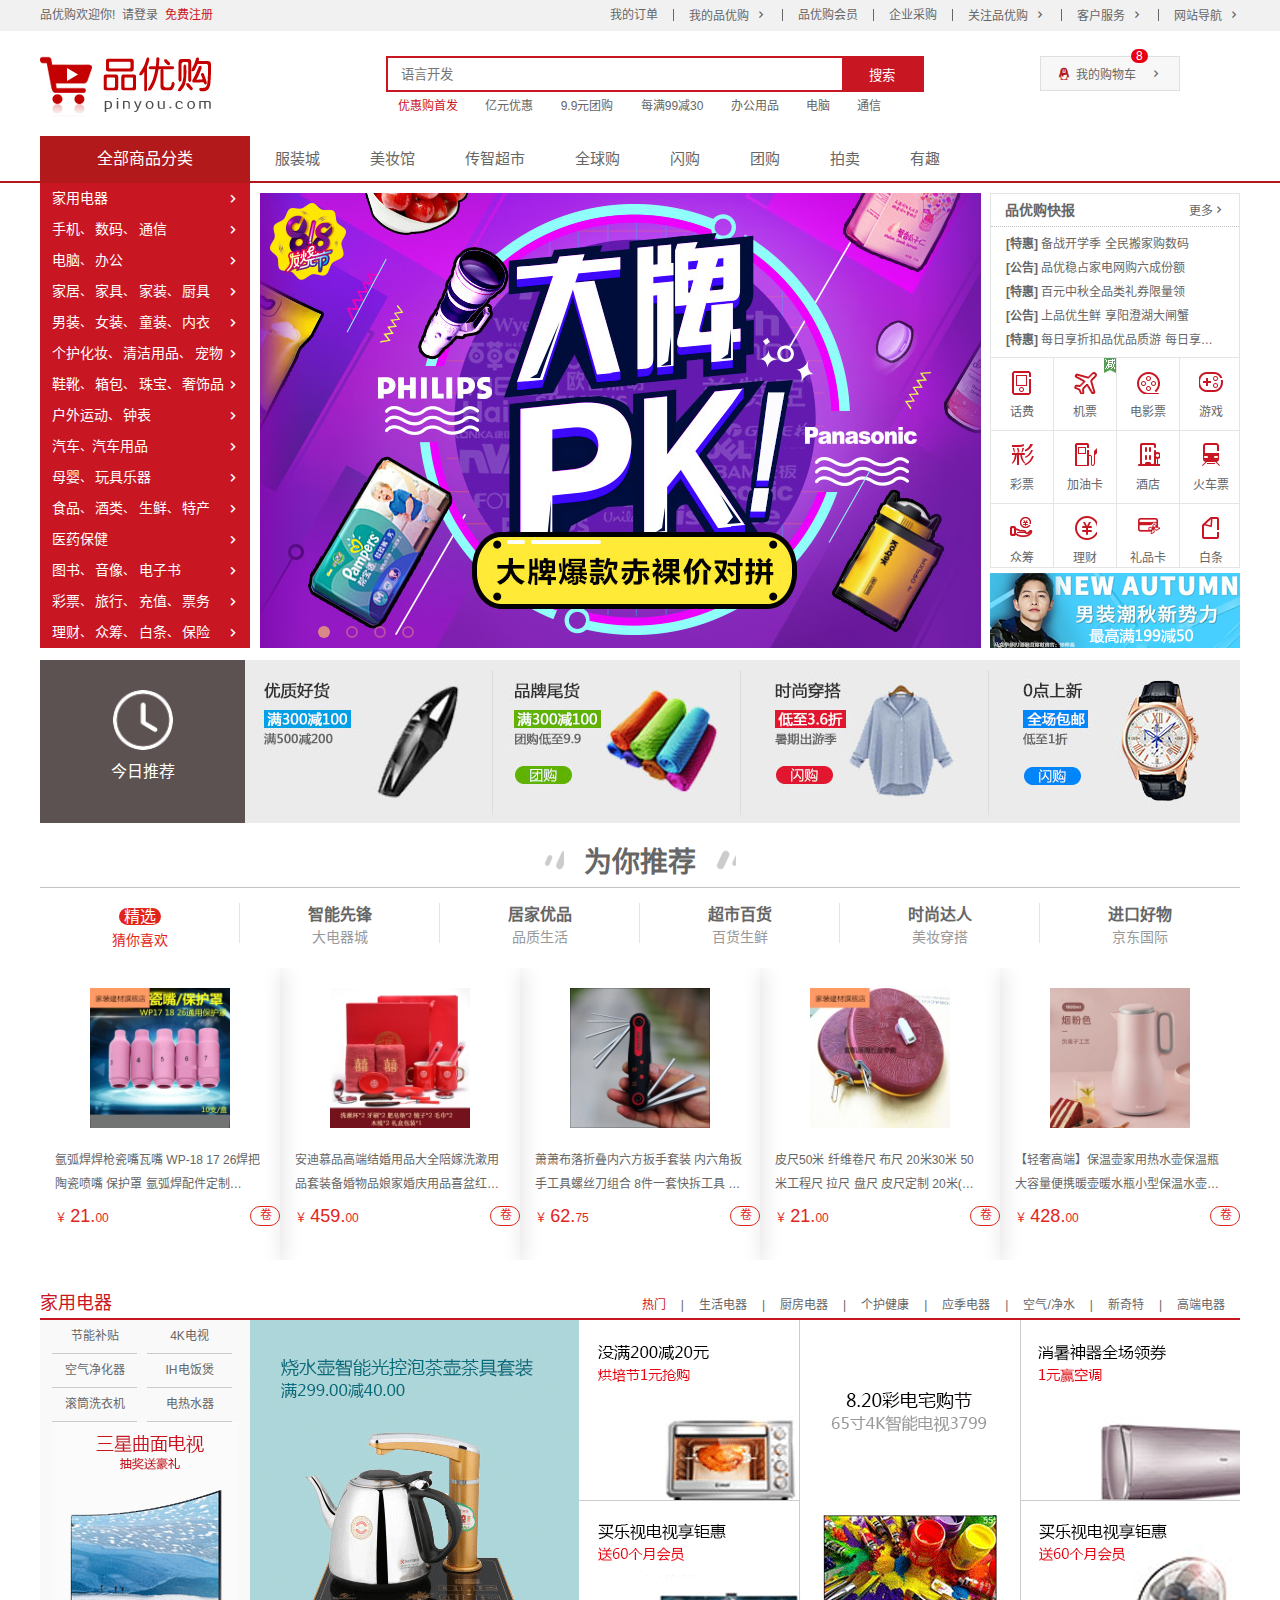
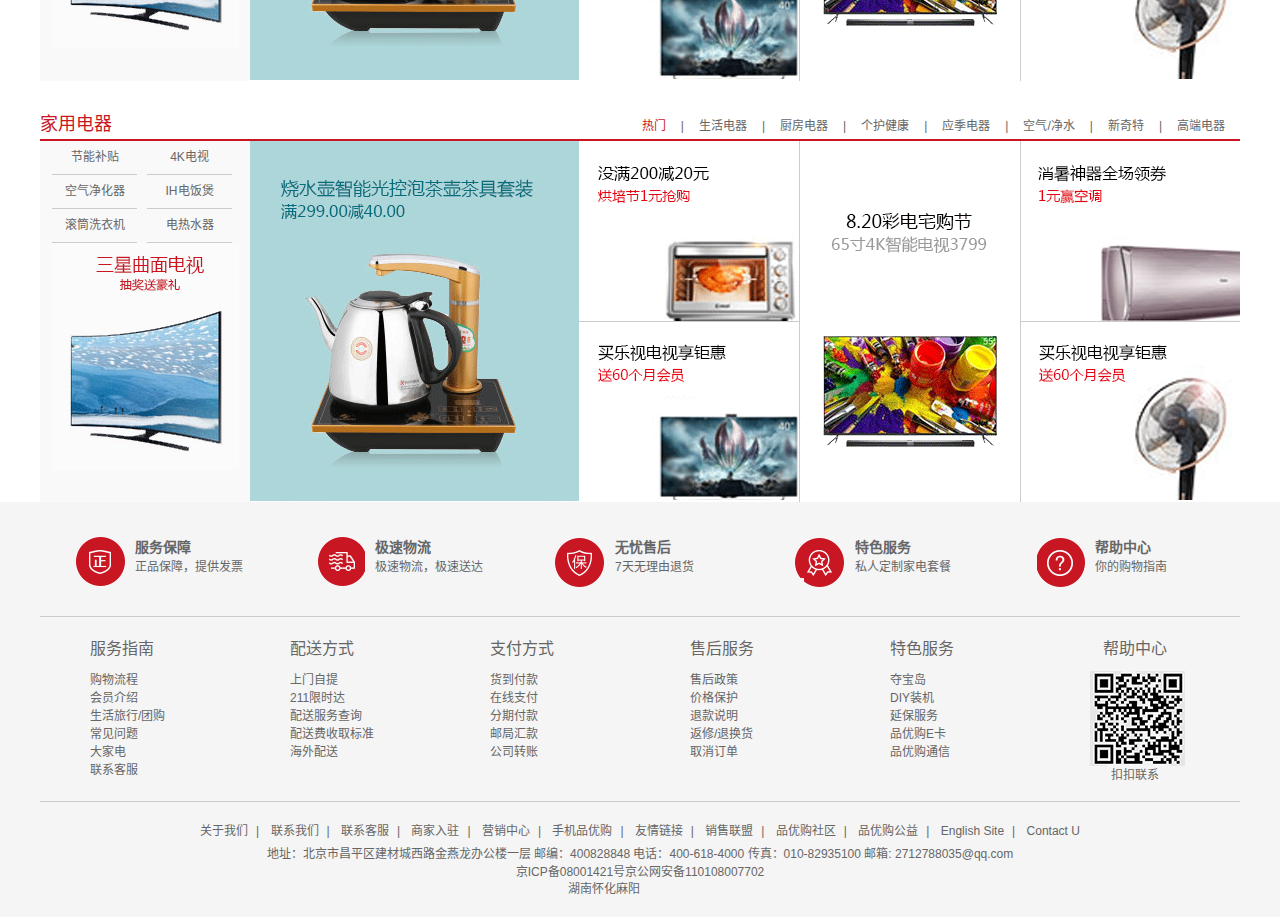
<file: index.html>
<!DOCTYPE html>
<html lang="zh-CN">

<head>
    <meta charset="UTF-8">
    <meta name="viewport" content="width=device-width, initial-scale=1.0">
    <title>品优购商城-综合网购首选-正品低价品质保障配送及时轻松购物！</title>
    <!-- 网站说明 -->
    <meta name="description" content="品优购商城-专业的综合网上购物商城，销售家电数码通讯电脑家居百货服装服饰母婴图书食品等等数万个品牌优质商品，便捷诚信的服务为您提供愉悦的网上购物体验！" />
    <!-- 关键字 -->
    <meta name="keywords" content="网上购物,网上商城,手机,笔记本,电脑,MP3,CD,VCD,DV,相机,数码,配件,手表,存储卡,品优购" />
    <!-- 引入faicon图标 -->
    <link rel="shortcut icon" href="favicon.ico" />
    <!-- 引入我们初始化样式文件 -->
    <link rel="stylesheet" href="css/base.css">
    <!-- 引入我们公共的样式文件 -->
    <link rel="stylesheet" href="css/common.css">
    <!-- 引入我们的index.css文件 -->
    <link rel="stylesheet" href="css/index.css">
    <!-- 这个animate.js 必须写道 index.js的上面引入 -->
    <script src="./js/animate.js"></script>
    <!-- 引入我们首页的js文件 -->
    <script src="./js/index.js"></script>
</head>

<body>
    <!-- 快捷导航模块 start -->
    <section class="shortcut">
        <div class="w">
            <div class="fl">
                <ul>
                    <li>品优购欢迎你! &nbsp;</li>
                    <li>
                        <a href="javascrip:;">请登录 &nbsp;</a><a href="./register.html" class="style_red">免费注册</a>
                    </li>
                </ul>
            </div>
            <div class="fr">
                <ul>
                    <li>我的订单</li>
                    <li></li>
                    <li class="arrow-icon">我的品优购</li>
                    <li></li>
                    <li>品优购会员</li>
                    <li></li>
                    <li>企业采购</li>
                    <li></li>
                    <li class="arrow-icon">关注品优购</li>
                    <li></li>
                    <li class="arrow-icon">客户服务</li>
                    <li></li>
                    <li class="arrow-icon">网站导航</li>
                </ul>
            </div>
        </div>
    </section>
    <!-- 快捷导航模块 end -->
    <!-- header头部模块制作 start -->
    <header class="header w">
        <!-- log模块哦 -->
        <div class="logo">
            <h1>
                <a href="index.html" title="品优购欢迎你！~">品优购</a>
            </h1>
        </div>
        <!-- search搜索模块制作 -->
        <div class="search">
            <input type="search" name="" id="" value="" placeholder="语言开发">
            <button>搜索</button>
        </div>
        <!-- hotwords 模块制作 -->
        <div class="hotwords">
            <a href="#" class="style_red">优惠购首发</a>
            <a href="#">亿元优惠</a>
            <a href="#">9.9元团购</a>
            <a href="#">每满99减30</a>
            <a href="#">办公用品</a>
            <a href="#">电脑</a>
            <a href="#">通信</a>
        </div>
        <!-- 购物车模块 -->
        <div class="shopcar">我的购物车
            <i class="count">8</i>
        </div>
    </header>
    <!-- header头部模块制作 end -->
    <!-- nav模块制作 start -->
    <header class="nav">
        <div class="w">
            <div class="dropdown fl">
                <div class="dt">全部商品分类</div>
                <div class="dd">
                    <ul>
                        <li><a href="#">家用电器</a></li>
                        <li><a href="./list.html">手机</a>、 <a href="#">数码</a>、 <a href="#">通信</a></li>
                        <li><a href="#">电脑</a>、 <a href="#">办公</a></li>
                        <li><a href="#">家居</a>、 <a href="#">家具</a>、 <a href="#">家装</a>、 <a href="#">厨具</a></li>
                        <li><a href="#">男装</a>、 <a href="#">女装</a>、 <a href="#">童装</a>、 <a href="#">内衣</a></li>
                        <li><a href="#">个护化妆</a>、 <a href="#">清洁用品</a>、 <a href="#">宠物</a></li>
                        <li><a href="#">鞋靴</a>、 <a href="#">箱包</a>、 <a href="#">珠宝</a>、 <a href="#">奢饰品</a></li>
                        <li><a href="#">户外运动</a>、 <a href="#">钟表</a></li>
                        <li><a href="#">汽车</a>、<a href="#">汽车用品</a></li>
                        <li><a href="#">母婴</a>、 <a href="#">玩具乐器</a></li>
                        <li><a href="#">食品</a>、 <a href="#">酒类</a>、 <a href="#">生鲜</a>、 <a href="#">特产</a></li>
                        <li><a href="#">医药保健</a></li>
                        <li><a href="#">图书</a>、 <a href="#">音像</a>、 <a href="#">电子书</a></li>
                        <li><a href="#">彩票</a>、 <a href="#">旅行</a>、 <a href="#">充值</a>、 <a href="#">票务</a></li>
                        <li><a href="#">理财</a>、 <a href="#">众筹</a>、 <a href="#">白条</a>、 <a href="#">保险</a></li>
                    </ul>
                </div>
            </div>
            <div class="navitems fl">
                <ul>
                    <li><a href="#">服装城</a></li>
                    <li><a href="#">美妆馆</a></li>
                    <li><a href="#">传智超市</a></li>
                    <li><a href="#">全球购</a></li>
                    <li><a href="#">闪购</a></li>
                    <li><a href="#">团购</a></li>
                    <li><a href="#">拍卖</a></li>
                    <li><a href="#">有趣</a></li>
                </ul>
            </div>
        </div>
    </header>
    <!-- nav模块制作 end -->
    <!-- 首页专有的模块 main start -->
    <div class="w">
        <div class="main">
            <div class="focus fl">
                <div class="lt">
                    <!--p 左侧按钮 -->
                    <a href="javascript:;" class="arrow-l"> &lt;</a>
                    <!--p 右侧按钮 -->
                    <a href="javascript:;" class="arrow-r"> &gt;</a>
                </div>
                <!--p 核心滚动区域 -->
                <ul class="pic">
                    <li>
                        <img src="./upload/focus1.png" alt="看不到!" title="你能看到?">
                    </li>
                    <li>
                        <img src="./upload/focus2.jpg" alt="看不到!" title="你能看到?">
                    </li>
                    <li>
                        <img src="./upload/focus3.jpg" alt="看不到!" title="你能看到?">
                    </li>
                    <li>
                        <img src="./upload/focus4.jpg" alt="看不到!" title="你能看到?">
                    </li>
                </ul>
                <!--p 小圆点 -->
                <ol class="circle">

                </ol>
            </div>
            <div class="newsflash fr">
                <div class="news">
                    <div class="news_hd">
                        <h5 class="fl">品优购快报</h5>
                        <a href="#" class="more fr">更多</a>
                    </div>
                    <div class="news_bd">
                        <ul>
                            <li><a href="#"><strong>[特惠]</strong> 备战开学季 全民搬家购数码</a></li>
                            <li><a href="#"><strong>[公告]</strong> 品优稳占家电网购六成份额</a></li>
                            <li><a href="#"><strong>[特惠]</strong> 百元中秋全品类礼券限量领</a></li>
                            <li><a href="#"><strong>[公告]</strong> 上品优生鲜 享阳澄湖大闸蟹</a></li>
                            <li><a href="#"><strong>[特惠]</strong> 每日享折扣品优品质游 每日享折扣品优品质游</a></li>
                            <!-- <input type="color" value="#e4e4e4" name="" id=""> -->
                        </ul>
                    </div>
                </div>
                <div class="lifeservice">
                    <ul>
                        <li>
                            <a href="#">
                                <i></i>
                                <p>话费</p>
                            </a>
                        </li>
                        <li>
                            <a href="#">
                                <i></i>
                                <p>机票</p>
                            </a>
                        </li>
                        <li>
                            <a href="#">
                                <i></i>
                                <p>电影票</p>
                            </a>
                        </li>
                        <li>
                            <a href="#">
                                <i></i>
                                <p>游戏</p>
                            </a>
                        </li>
                        <li>
                            <a href="#">
                                <i></i>
                                <p>彩票</p>
                            </a>
                        </li>
                        <li>
                            <a href="#">
                                <i></i>
                                <p>加油卡</p>
                            </a>
                        </li>
                        <li>
                            <a href="#">
                                <i></i>
                                <p>酒店</p>
                            </a>
                        </li>
                        <li>
                            <a href="#">
                                <i></i>
                                <p>火车票</p>
                            </a>
                        </li>
                        <li>
                            <a href="#">
                                <i></i>
                                <p>众筹</p>
                            </a>
                        </li>
                        <li>
                            <a href="#">
                                <i></i>
                                <p>理财</p>
                            </a>
                        </li>
                        <li>
                            <a href="#">
                                <i></i>
                                <p>礼品卡</p>
                            </a>
                        </li>
                        <li>
                            <a href="#">
                                <i></i>
                                <p>白条</p>
                            </a>
                        </li>
                    </ul>
                </div>
                <div class="bargain">
                    <img src="./upload/bargin.png" alt="">
                </div>
            </div>
        </div>
    </div>
    <!-- 首页专有的模块 main end -->
    <!-- 推荐模块 start -->
    <div class="w recom">
        <div class="recom_hd fl">
            <a href="javascript:;">
                <img src="./images/recom.png" alt="">
                <p>今日推荐</p>
            </a>
        </div>
        <div class="recom_bd fl">
            <ul>
                <li>
                    <a href="javascript:;"><img src="./upload/recom_01.jpg" alt=""></a>
                </li>
                <li>
                    <a href="javascript:;"><img src="./upload/recom_02.jpg" alt=""></a>
                </li>
                <li>
                    <a href="javascript:;"><img src="./upload/recom_03.jpg" alt=""></a>
                </li>
                <li>
                    <a href="javascript:;"><img src="./upload/recom_04.jpg" alt=""></a>
                </li>
            </ul>
        </div>
    </div>
    <div class="more w">
        <div class="floor_hd">
            <h3>为你推荐</h3>
        </div>
        <div class="feed_tab_item">
            <ul>
                <li>
                    <a href="#">
                        <div class="feed_tab">
                            <span class="feed_tab_title">精选</span>
                        </div>
                        <p>猜你喜欢</p>
                        <div class="feed_tab__item_gap"></div>
                    </a>
                </li>
                <li>
                    <a href="#">
                        <div class="feed_tab">
                            <span class="feed_tab_title">智能先锋</span>
                        </div>
                        <p>大电器城</p>
                        <div class="feed_tab__item_gap"></div>
                    </a>
                </li>
                <li>
                    <a href="#">
                        <div class="feed_tab">
                            <span class="feed_tab_title">居家优品</span>
                        </div>
                        <p>品质生活</p>
                        <div class="feed_tab__item_gap"></div>
                    </a>
                </li>
                <li>
                    <a href="#">
                        <div class="feed_tab">
                            <span class="feed_tab_title">超市百货</span>
                        </div>
                        <p>百货生鲜</p>
                        <div class="feed_tab__item_gap"></div>
                    </a>
                </li>
                <li>
                    <a href="#">
                        <div class="feed_tab">
                            <span class="feed_tab_title">时尚达人</span>
                        </div>
                        <p>美妆穿搭</p>
                        <div class="feed_tab__item_gap"></div>
                    </a>
                </li>
                <li>
                    <a href="#">
                        <div class="feed_tab">
                            <span class="feed_tab_title">进口好物</span>
                        </div>
                        <p>京东国际</p>
                    </a>
                </li>
            </ul>
        </div>
        <div class="feed_hd">
            <ul>
                <li><a href="#">
                        <img src="./upload/feedz_hd_1.webp" alt="">
                    </a>
                    <div class="more_info">
                        <p>氩弧焊焊枪瓷嘴瓦嘴 WP-18 17 26焊把陶瓷喷嘴 保护罩 氩弧焊配件定制 10N47瓷嘴7号(一合十支)</p>
                    </div>
                    <div class="more_info_lr">
                        <div class="more_l fl">
                            <i>￥</i>
                            <p>21.</p><em>00</em>
                        </div>
                        <div class="more_r fr">
                            <p>卷</p>
                        </div>
                    </div>
                </li>
                <li><a href="#">
                        <img src="./upload/feedz_hd_2.webp" alt="">
                    </a>
                    <div class="more_info">
                        <p>安迪慕品高端结婚用品大全陪嫁洗漱用品套装备婚物品娘家婚庆用品喜盆红盆女方 9号金把杯12件套(砖红正喜) 礼盒装</p>
                    </div>
                    <div class="more_info_lr">
                        <div class="more_l fl">
                            <i>￥</i>
                            <p>459.</p><em>00</em>
                        </div>
                        <div class="more_r fr">
                            <p>卷</p>
                        </div>
                    </div>
                </li>
                <li><a href="#">
                        <img src="./upload/feedz_hd_3.webp" alt="">
                    </a>
                    <div class="more_info">
                        <p>萧萧布落折叠内六方扳手套装 内六角扳手工具螺丝刀组合 8件一套快拆工具 折叠内六方8件套装</p>
                    </div>
                    <div class="more_info_lr">
                        <div class="more_l fl">
                            <i>￥</i>
                            <p>62.</p><em>75</em>
                        </div>
                        <div class="more_r fr">
                            <p>卷</p>
                        </div>
                    </div>
                </li>
                <li><a href="#">
                        <img src="./upload/feedz_hd_4.webp" alt="">
                    </a>
                    <div class="more_info">
                        <p>皮尺50米 纤维卷尺 布尺 20米30米 50米工程尺 拉尺 盘尺 皮尺定制 20米(加厚尺带) 纤维皮尺《》</p>
                    </div>
                    <div class="more_info_lr">
                        <div class="more_l fl">
                            <i>￥</i>
                            <p>21.</p><em>00</em>
                        </div>
                        <div class="more_r fr">
                            <p>卷</p>
                        </div>
                    </div>
                </li>
                <li><a href="#">
                        <img src="./upload/feedz_hd_5.webp" alt="">
                    </a>
                    <div class="more_info">
                        <p>【轻奢高端】保温壶家用热水壶保温瓶大容量便携暖壶暖水瓶小型保温水壶LIBAN 烟粉色1.5L-升级ATF负离子款-自动释放负氧离</p>
                    </div>
                    <div class="more_info_lr">
                        <div class="more_l fl">
                            <i>￥</i>
                            <p>428.</p><em>00</em>
                        </div>
                        <div class="more_r fr">
                            <p>卷</p>
                        </div>
                    </div>
                </li>
            </ul>
        </div>
    </div>
    <!-- 推荐模块 end -->
    <!-- 楼层区域 start -->
    <div class="floors">
        <!-- 一楼家用电器 -->
        <div class="w jiadian">
            <div class="box_hd">
                <h3>家用电器</h3>
                <div class="tab_list">
                    <ul>
                        <li><a href="#" class="style_red">热门</a>|</li>
                        <li><a href="#">生活电器</a>|</li>
                        <li><a href="#">厨房电器</a>|</li>
                        <li><a href="#">个护健康</a>|</li>
                        <li><a href="#">应季电器</a>|</li>
                        <li><a href="#">空气/净水</a>|</li>
                        <li><a href="#">新奇特</a>|</li>
                        <li><a href="#">高端电器</a></li>
                    </ul>
                </div>
            </div>
            <div class="box_bd">
                <div class="tab_content">
                    <div class="tab_list_item">
                        <div class="col_210">
                            <ul>
                                <li><a href="#">节能补贴</a></li>
                                <li><a href="#">4K电视</a></li>
                                <li><a href="#">空气净化器</a></li>
                                <li><a href="#">IH电饭煲</a></li>
                                <li><a href="#">滚筒洗衣机</a></li>
                                <li><a href="#">电热水器</a></li>
                            </ul>
                            <a href="#"> <img src="./upload/floor-1-1.png" alt=""></a>
                        </div>
                        <div class="col_329">
                            <a href="#"> <img src="./upload/floor-1-b01.png" alt=""></a>
                        </div>
                        <div class="col_221">
                            <a href="#" class="bb"> <img src="./upload/floor-1-2.png" alt=""></a>
                            <a href="#"> <img src="./upload/floor-1-3.png" alt=""></a>
                        </div>
                        <div class="col_221">
                            <a href="#"> <img src="./upload/floor-1-4.png" alt=""></a>
                        </div>
                        <div class="col_219">
                            <a href="#" class="bb"> <img src="./upload/floor-1-5.png" alt=""></a>
                            <a href="#"> <img src="./upload/floor-1-6.png" alt=""></a>
                        </div>
                    </div>
                </div>
            </div>
        </div>
        <!-- 二楼手机 -->
        <div class="w shouji">
            <div class="box_hd">
                <h3>家用电器</h3>
                <div class="tab_list">
                    <ul>
                        <li><a href="#" class="style_red">热门</a>|</li>
                        <li><a href="#">生活电器</a>|</li>
                        <li><a href="#">厨房电器</a>|</li>
                        <li><a href="#">个护健康</a>|</li>
                        <li><a href="#">应季电器</a>|</li>
                        <li><a href="#">空气/净水</a>|</li>
                        <li><a href="#">新奇特</a>|</li>
                        <li><a href="#">高端电器</a></li>
                    </ul>
                </div>
            </div>
            <div class="box_bd">
                <div class="tab_content">
                    <div class="tab_list_item">
                        <div class="col_210">
                            <ul>
                                <li><a href="#">节能补贴</a></li>
                                <li><a href="#">4K电视</a></li>
                                <li><a href="#">空气净化器</a></li>
                                <li><a href="#">IH电饭煲</a></li>
                                <li><a href="#">滚筒洗衣机</a></li>
                                <li><a href="#">电热水器</a></li>
                            </ul>
                            <a href="#"> <img src="./upload/floor-1-1.png" alt=""></a>
                        </div>
                        <div class="col_329">
                            <a href="#"> <img src="./upload/floor-1-b01.png" alt=""></a>
                        </div>
                        <div class="col_221">
                            <a href="#" class="bb"> <img src="./upload/floor-1-2.png" alt=""></a>
                            <a href="#"> <img src="./upload/floor-1-3.png" alt=""></a>
                        </div>
                        <div class="col_221">
                            <a href="#"> <img src="./upload/floor-1-4.png" alt=""></a>
                        </div>
                        <div class="col_219">
                            <a href="#" class="bb"> <img src="./upload/floor-1-5.png" alt=""></a>
                            <a href="#"> <img src="./upload/floor-1-6.png" alt=""></a>
                        </div>
                    </div>
                </div>
            </div>
        </div>
    </div>
    <!-- 楼层区域 end -->
    <!-- 底部模块制作 start -->
    <footer class="footer">
        <div class="w">
            <div class="mod_service">
                <ul>
                    <li>
                        <h5 class="icon_1"></h5>
                        <div class="service_text">
                            <h4>服务保障</h4>
                            <p>正品保障，提供发票</p>
                        </div>
                    </li>
                    <li>
                        <h5 class="icon_2"></h5>
                        <div class="service_text">
                            <h4>极速物流</h4>
                            <p>极速物流，极速送达</p>
                        </div>
                    </li>
                    <li>
                        <h5 class="icon_3"></h5>
                        <div class="service_text">
                            <h4>无忧售后</h4>
                            <p>7天无理由退货</p>
                        </div>
                    </li>
                    <li>
                        <h5 class="icon_4"></h5>
                        <div class="service_text">
                            <h4>特色服务</h4>
                            <p>私人定制家电套餐</p>
                        </div>
                    </li>
                    <li>
                        <h5 class="icon_5"></h5>
                        <div class="service_text">
                            <h4>帮助中心</h4>
                            <p>你的购物指南</p>
                        </div>
                    </li>
                </ul>
            </div>
            <div class="mod_help">
                <dl>
                    <dt>服务指南</dt>
                    <dd><a href="#">购物流程</a></dd>
                    <dd><a href="#">会员介绍</a></dd>
                    <dd><a href="#">生活旅行/团购</a></dd>
                    <dd><a href="#">常见问题</a></dd>
                    <dd><a href="#">大家电</a></dd>
                    <dd><a href="#">联系客服</a></dd>
                </dl>
                <dl>
                    <dt>配送方式</dt>
                    <dd><a href="#">上门自提</a></dd>
                    <dd><a href="#">211限时达</a></dd>
                    <dd><a href="#">配送服务查询</a></dd>
                    <dd><a href="#">配送费收取标准</a></dd>
                    <dd><a href="#">海外配送</a></dd>
                </dl>
                <dl>
                    <dt>支付方式</dt>
                    <dd><a href="#">货到付款</a></dd>
                    <dd><a href="#">在线支付</a></dd>
                    <dd><a href="#">分期付款</a></dd>
                    <dd><a href="#">邮局汇款</a></dd>
                    <dd><a href="#">公司转账</a></dd>
                </dl>
                <dl>
                    <dt>售后服务</dt>
                    <dd><a href="#">售后政策</a></dd>
                    <dd><a href="#">价格保护</a></dd>
                    <dd><a href="#">退款说明</a></dd>
                    <dd><a href="#">返修/退换货</a></dd>
                    <dd><a href="#">取消订单</a></dd>
                </dl>
                <dl>
                    <dt>特色服务</dt>
                    <dd><a href="#">夺宝岛</a></dd>
                    <dd><a href="#">DIY装机</a></dd>
                    <dd><a href="#">延保服务</a></dd>
                    <dd><a href="#">品优购E卡</a></dd>
                    <dd><a href="#">品优购通信</a></dd>
                </dl>
                <dl>
                    <dt>帮助中心</dt>
                    <dd>
                        <img src="./images/qq.jpg" alt="球球">
                        扣扣联系
                    </dd>
                </dl>
            </div>
            <div class="mod_copyright">
                <div class="copyright_links">
                    <p>
                        <a href="#">关于我们</a><span>|</span>
                        <a href="#">联系我们</a><span>|</span>
                        <a href="#">联系客服</a><span>|</span>
                        <a href="#">商家入驻</a><span>|</span>
                        <a href="#">营销中心</a><span>|</span>
                        <a href="#">手机品优购</a><span>|</span>
                        <a href="#">友情链接</a><span>|</span>
                        <a href="#">销售联盟</a><span>|</span>
                        <a href="#">品优购社区</a><span>|</span>
                        <a href="#">品优购公益</a><span>|</span>
                        <a href="#">English Site</a><span>|</span>
                        <a href="#">Contact U</a>
                    </p>
                </div>
                <div class="copyright_info">
                    <p>地址：北京市昌平区建材城西路金燕龙办公楼一层 邮编：400828848 电话：400-618-4000 传真：010-82935100 邮箱: 2712788035@qq.com
                        <br> 京ICP备08001421号京公网安备110108007702
                    </p>

                </div>
            </div>
        </div>
    </footer>
    <!-- 底部模块制作 end -->
</body>

</html>
</file>
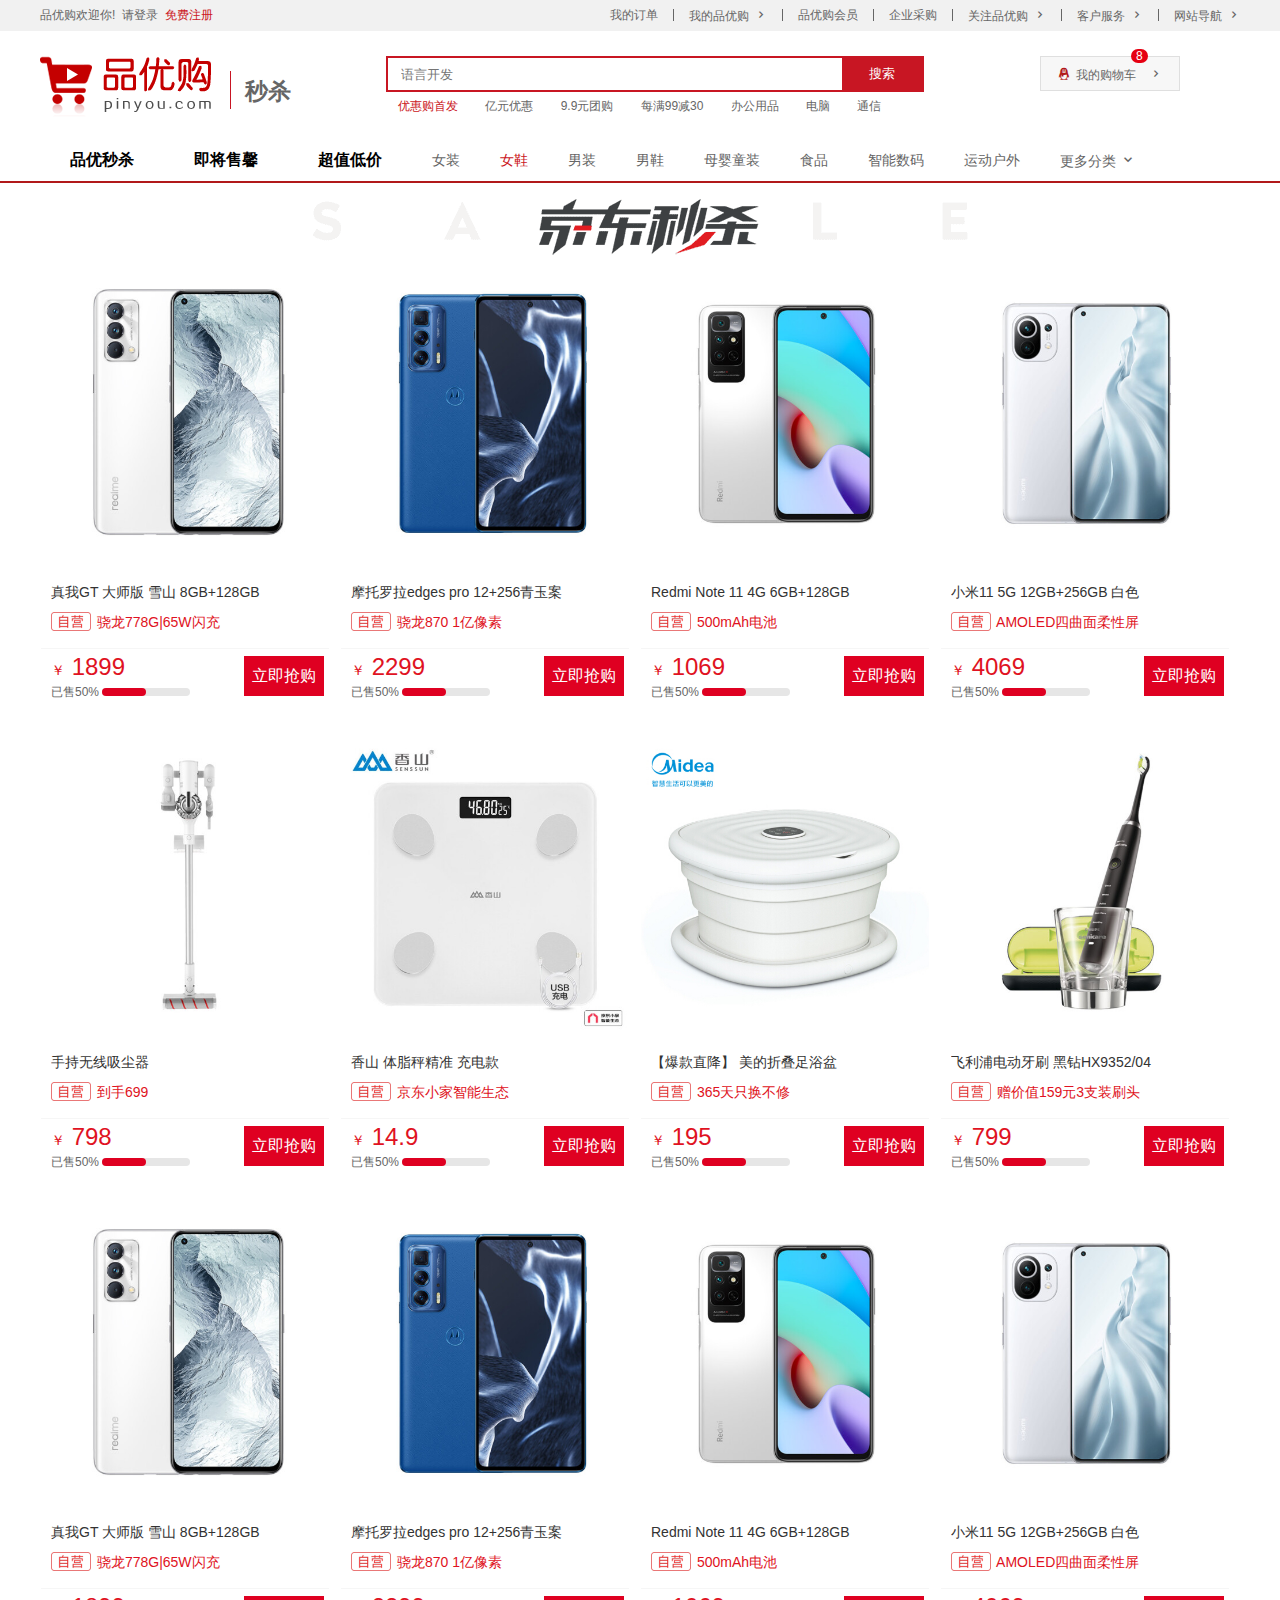
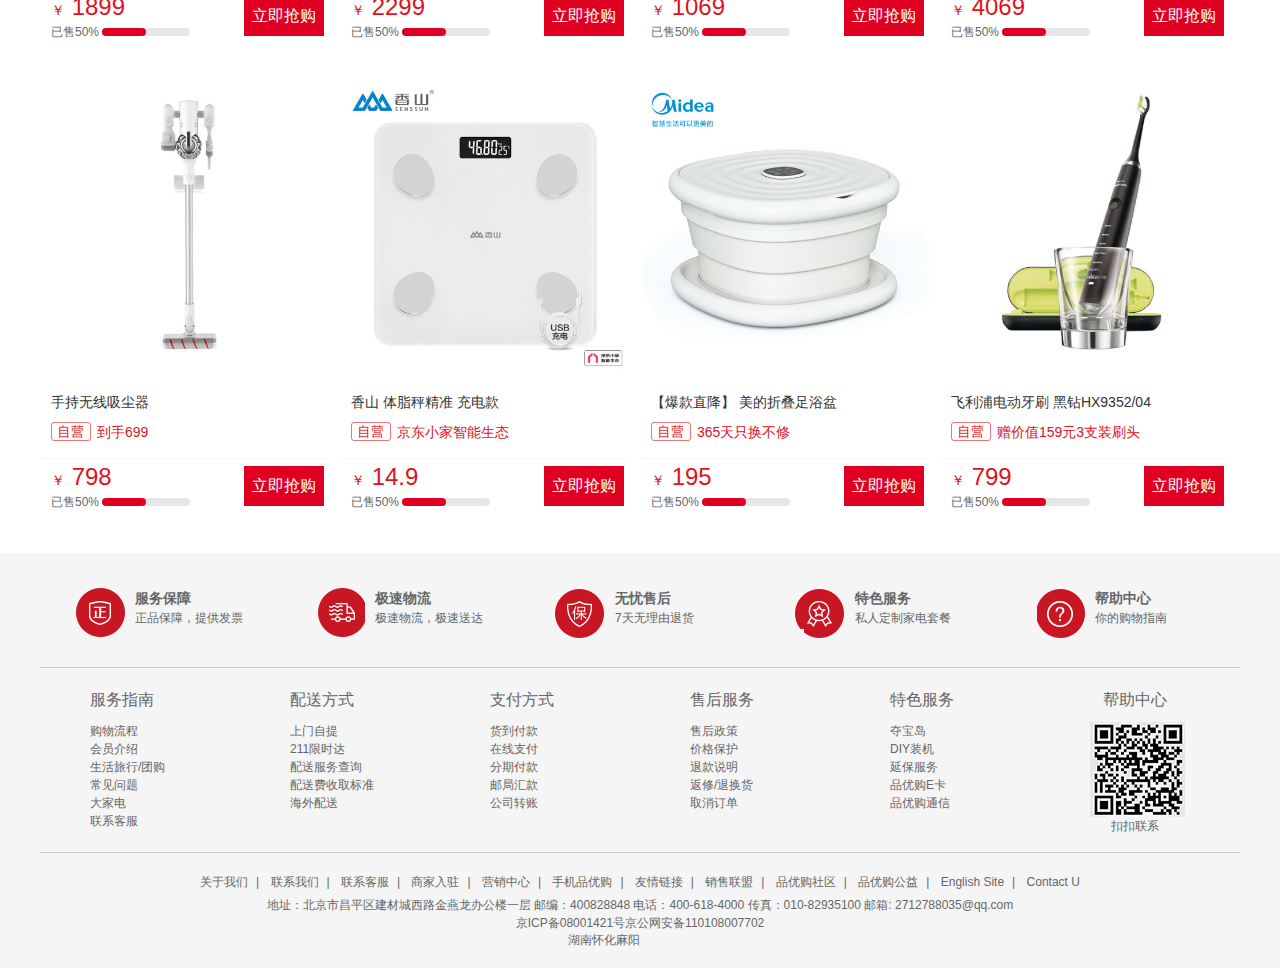
<file: list.html>
<!DOCTYPE html>
<html lang="en">

<head>
    <meta charset="UTF-8">
    <meta http-equiv="X-UA-Compatible" content="IE=edge">
    <meta name="viewport" content="width=device-width, initial-scale=1.0">
    <title>列表页-综合网购首选-正品低价品质保障配送及时轻松购物！</title>
    <!-- 网站说明 -->
    <meta name="description" content="品优购商城-专业的综合网上购物商城，销售家电数码通讯电脑家居百货服装服饰母婴图书食品等等数万个品牌优质商品，便捷诚信的服务为您提供愉悦的网上购物体验！" />
    <!-- 关键字 -->
    <meta name="keywords" content="网上购物,网上商城,手机,笔记本,电脑,MP3,CD,VCD,DV,相机,数码,配件,手表,存储卡,品优购" />
    <!-- 引入faicon图标 -->
    <link rel="shortcut icon" href="favicon.ico" />
    <!-- 引入我们初始化样式文件 -->
    <link rel="stylesheet" href="css/base.css">
    <!-- 引入我们公共的样式文件 -->
    <link rel="stylesheet" href="css/common.css">
    <!-- 引入我们列表页的css -->
    <link rel="stylesheet" href="./css/list.css">
</head>

<body>
    <!-- 快捷导航模块 start -->
    <section class="shortcut">
        <div class="w">
            <div class="fl">
                <ul>
                    <li>品优购欢迎你! &nbsp;</li>
                    <li>
                        <a href="javascrip:;">请登录 &nbsp;</a><a href="javascript:;" class="style_red">免费注册</a>
                    </li>
                </ul>
            </div>
            <div class="fr">
                <ul>
                    <li>我的订单</li>
                    <li></li>
                    <li class="arrow-icon">我的品优购</li>
                    <li></li>
                    <li>品优购会员</li>
                    <li></li>
                    <li>企业采购</li>
                    <li></li>
                    <li class="arrow-icon">关注品优购</li>
                    <li></li>
                    <li class="arrow-icon">客户服务</li>
                    <li></li>
                    <li class="arrow-icon">网站导航</li>
                </ul>
            </div>
        </div>
    </section>
    <!-- 快捷导航模块 end -->
    <!-- header头部模块制作 start -->
    <header class="header w">
        <!-- log模块哦 -->
        <div class="logo">
            <h1>
                <a href="index.html" title="品优购欢迎你！~">品优购</a>
            </h1>
        </div>
        <!-- 列表页的秒杀模块 -->
        <div class="sk">
            <h3>秒杀</h3>
            <!-- <img src="./images/sk.png" alt=""> -->
        </div>
        <!-- search搜索模块制作 -->
        <div class="search">
            <input type="search" name="" id="" value="" placeholder="语言开发">
            <button>搜索</button>
        </div>
        <!-- hotwords 模块制作 -->
        <div class="hotwords">
            <a href="#" class="style_red">优惠购首发</a>
            <a href="#">亿元优惠</a>
            <a href="#">9.9元团购</a>
            <a href="#">每满99减30</a>
            <a href="#">办公用品</a>
            <a href="#">电脑</a>
            <a href="#">通信</a>
        </div>
        <!-- 购物车模块 -->
        <div class="shopcar">我的购物车
            <i class="count">8</i>
        </div>
    </header>
    <!-- header头部模块制作 end -->
    <!-- nav模块制作 start -->
    <header class="nav">
        <div class="w">
            <div class="sk_list">
                <ul>
                    <li><a href="#">品优秒杀</a></li>
                    <li><a href="#">即将售馨</a></li>
                    <li><a href="#">超值低价</a></li>
                </ul>
            </div>
            <div class="sk_con">
                <ul>
                    <li><a href="#">女装</a></li>
                    <li><a href="#" class="style_red">女鞋</a></li>
                    <li><a href="#">男装</a></li>
                    <li><a href="#">男鞋</a></li>
                    <li><a href="#">母婴童装</a></li>
                    <li><a href="#">食品</a></li>
                    <li><a href="#">智能数码</a></li>
                    <li><a href="#">运动户外</a></li>
                    <li><a href="#">更多分类</a></li>
                </ul>
            </div>
        </div>
    </header>
    <!-- 列表页主体部分 -->
    <div class="w dk_container">
        <div class="sk_hd">
            <img src="./upload/header_textV2.png" alt="">
        </div>
        <div class="sk_bd">
            <ul>
                <li>
                    <img src="./upload/sk-1.jpg" alt="">
                    <h4>真我GT 大师版 雪山 8GB+128GB </h4>
                    <p class="desc">
                        <img src="./upload/ziying.png" alt="">
                        骁龙778G|65W闪充
                    </p>
                    <span class="price">
                        <i>
                            <em>￥</em>
                            1899
                        </i>
                    </span>
                    <span class="progres">
                        <i class="progres_text">已售50%</i>
                        <i class="progres_inner">
                            <b class="progress_completed"></b>
                        </i>
                        <a href="#" class="info_i">立即抢购</a>
                    </span>
                </li>
                <li>
                    <img src="./upload/sk-2.jpg" alt="">
                    <h4>摩托罗拉edges pro 12+256青玉案 </h4>
                    <p class="desc">
                        <img src="./upload/ziying.png" alt="">
                        骁龙870 1亿像素
                    </p>
                    <span class="price">
                        <i>
                            <em>￥</em>
                            2299
                        </i>
                    </span>
                    <span class="progres">
                        <i class="progres_text">已售50%</i>
                        <i class="progres_inner">
                            <b class="progress_completed"></b>
                        </i>
                        <a href="#" class="info_i">立即抢购</a>
                    </span>
                </li>
                <li>
                    <img src="./upload/sk-3.jpg" alt="">
                    <h4>Redmi Note 11 4G 6GB+128GB </h4>
                    <p class="desc">
                        <img src="./upload/ziying.png" alt="">
                        500mAh电池
                    </p>
                    <span class="price">
                        <i>
                            <em>￥</em>
                            1069
                        </i>
                    </span>
                    <span class="progres">
                        <i class="progres_text">已售50%</i>
                        <i class="progres_inner">
                            <b class="progress_completed"></b>
                        </i>
                        <a href="#" class="info_i">立即抢购</a>
                    </span>
                </li>
                <li>
                    <img src="./upload/sk-4.jpg" alt="">
                    <h4>小米11 5G 12GB+256GB 白色 </h4>
                    <p class="desc">
                        <img src="./upload/ziying.png" alt="">
                        AMOLED四曲面柔性屏
                    </p>
                    <span class="price">
                        <i>
                            <em>￥</em>
                            4069
                        </i>
                    </span>
                    <span class="progres">
                        <i class="progres_text">已售50%</i>
                        <i class="progres_inner">
                            <b class="progress_completed"></b>
                        </i>
                        <a href="#" class="info_i">立即抢购</a>
                    </span>
                </li>
                <li>
                    <img src="./upload/sk-5.jpg" alt="">
                    <h4>手持无线吸尘器 </h4>
                    <p class="desc">
                        <img src="./upload/ziying.png" alt="">
                        到手699
                    </p>
                    <span class="price">
                        <i>
                            <em>￥</em>
                            798
                        </i>
                    </span>
                    <span class="progres">
                        <i class="progres_text">已售50%</i>
                        <i class="progres_inner">
                            <b class="progress_completed"></b>
                        </i>
                        <a href="#" class="info_i">立即抢购</a>
                    </span>
                </li>
                <li>
                    <img src="./upload/sk-6.jpg" alt="">
                    <h4>香山 体脂秤精准 充电款 </h4>
                    <p class="desc">
                        <img src="./upload/ziying.png" alt="">
                        京东小家智能生态
                    </p>
                    <span class="price">
                        <i>
                            <em>￥</em>
                            14.9
                        </i>
                    </span>
                    <span class="progres">
                        <i class="progres_text">已售50%</i>
                        <i class="progres_inner">
                            <b class="progress_completed"></b>
                        </i>
                        <a href="#" class="info_i">立即抢购</a>
                    </span>
                </li>
                <li>
                    <img src="./upload/sk-7.jpg" alt="">
                    <h4>【爆款直降】 美的折叠足浴盆 </h4>
                    <p class="desc">
                        <img src="./upload/ziying.png" alt="">
                        365天只换不修
                    </p>
                    <span class="price">
                        <i>
                            <em>￥</em>
                            195
                        </i>
                    </span>
                    <span class="progres">
                        <i class="progres_text">已售50%</i>
                        <i class="progres_inner">
                            <b class="progress_completed"></b>
                        </i>
                        <a href="#" class="info_i">立即抢购</a>
                    </span>
                </li>
                <li>
                    <img src="./upload/sk-8.jpg" alt="">
                    <h4>飞利浦电动牙刷 黑钻HX9352/04 </h4>
                    <p class="desc">
                        <img src="./upload/ziying.png" alt="">
                        赠价值159元3支装刷头
                    </p>
                    <span class="price">
                        <i>
                            <em>￥</em>
                            799
                        </i>
                    </span>
                    <span class="progres">
                        <i class="progres_text">已售50%</i>
                        <i class="progres_inner">
                            <b class="progress_completed"></b>
                        </i>
                        <a href="#" class="info_i">立即抢购</a>
                    </span>
                </li>
                <li>
                    <img src="./upload/sk-1.jpg" alt="">
                    <h4>真我GT 大师版 雪山 8GB+128GB </h4>
                    <p class="desc">
                        <img src="./upload/ziying.png" alt="">
                        骁龙778G|65W闪充
                    </p>
                    <span class="price">
                        <i>
                            <em>￥</em>
                            1899
                        </i>
                    </span>
                    <span class="progres">
                        <i class="progres_text">已售50%</i>
                        <i class="progres_inner">
                            <b class="progress_completed"></b>
                        </i>
                        <a href="#" class="info_i">立即抢购</a>
                    </span>
                </li>
                <li>
                    <img src="./upload/sk-2.jpg" alt="">
                    <h4>摩托罗拉edges pro 12+256青玉案 </h4>
                    <p class="desc">
                        <img src="./upload/ziying.png" alt="">
                        骁龙870 1亿像素
                    </p>
                    <span class="price">
                        <i>
                            <em>￥</em>
                            2299
                        </i>
                    </span>
                    <span class="progres">
                        <i class="progres_text">已售50%</i>
                        <i class="progres_inner">
                            <b class="progress_completed"></b>
                        </i>
                        <a href="#" class="info_i">立即抢购</a>
                    </span>
                </li>
                <li>
                    <img src="./upload/sk-3.jpg" alt="">
                    <h4>Redmi Note 11 4G 6GB+128GB </h4>
                    <p class="desc">
                        <img src="./upload/ziying.png" alt="">
                        500mAh电池
                    </p>
                    <span class="price">
                        <i>
                            <em>￥</em>
                            1069
                        </i>
                    </span>
                    <span class="progres">
                        <i class="progres_text">已售50%</i>
                        <i class="progres_inner">
                            <b class="progress_completed"></b>
                        </i>
                        <a href="#" class="info_i">立即抢购</a>
                    </span>
                </li>
                <li>
                    <img src="./upload/sk-4.jpg" alt="">
                    <h4>小米11 5G 12GB+256GB 白色 </h4>
                    <p class="desc">
                        <img src="./upload/ziying.png" alt="">
                        AMOLED四曲面柔性屏
                    </p>
                    <span class="price">
                        <i>
                            <em>￥</em>
                            4069
                        </i>
                    </span>
                    <span class="progres">
                        <i class="progres_text">已售50%</i>
                        <i class="progres_inner">
                            <b class="progress_completed"></b>
                        </i>
                        <a href="#" class="info_i">立即抢购</a>
                    </span>
                </li>
                <li>
                    <img src="./upload/sk-5.jpg" alt="">
                    <h4>手持无线吸尘器 </h4>
                    <p class="desc">
                        <img src="./upload/ziying.png" alt="">
                        到手699
                    </p>
                    <span class="price">
                        <i>
                            <em>￥</em>
                            798
                        </i>
                    </span>
                    <span class="progres">
                        <i class="progres_text">已售50%</i>
                        <i class="progres_inner">
                            <b class="progress_completed"></b>
                        </i>
                        <a href="#" class="info_i">立即抢购</a>
                    </span>
                </li>
                <li>
                    <img src="./upload/sk-6.jpg" alt="">
                    <h4>香山 体脂秤精准 充电款 </h4>
                    <p class="desc">
                        <img src="./upload/ziying.png" alt="">
                        京东小家智能生态
                    </p>
                    <span class="price">
                        <i>
                            <em>￥</em>
                            14.9
                        </i>
                    </span>
                    <span class="progres">
                        <i class="progres_text">已售50%</i>
                        <i class="progres_inner">
                            <b class="progress_completed"></b>
                        </i>
                        <a href="#" class="info_i">立即抢购</a>
                    </span>
                </li>
                <li>
                    <img src="./upload/sk-7.jpg" alt="">
                    <h4>【爆款直降】 美的折叠足浴盆 </h4>
                    <p class="desc">
                        <img src="./upload/ziying.png" alt="">
                        365天只换不修
                    </p>
                    <span class="price">
                        <i>
                            <em>￥</em>
                            195
                        </i>
                    </span>
                    <span class="progres">
                        <i class="progres_text">已售50%</i>
                        <i class="progres_inner">
                            <b class="progress_completed"></b>
                        </i>
                        <a href="#" class="info_i">立即抢购</a>
                    </span>
                </li>
                <li>
                    <img src="./upload/sk-8.jpg" alt="">
                    <h4>飞利浦电动牙刷 黑钻HX9352/04 </h4>
                    <p class="desc">
                        <img src="./upload/ziying.png" alt="">
                        赠价值159元3支装刷头
                    </p>
                    <span class="price">
                        <i>
                            <em>￥</em>
                            799
                        </i>
                    </span>
                    <span class="progres">
                        <i class="progres_text">已售50%</i>
                        <i class="progres_inner">
                            <b class="progress_completed"></b>
                        </i>
                        <a href="#" class="info_i">立即抢购</a>
                    </span>
                </li>

            </ul>
        </div>
    </div>
    <!-- nav模块制作 end -->
    <!-- 底部模块制作 start -->
    <footer class="footer">
        <div class="w">
            <div class="mod_service">
                <ul>
                    <li>
                        <h5 class="icon_1"></h5>
                        <div class="service_text">
                            <h4>服务保障</h4>
                            <p>正品保障，提供发票</p>
                        </div>
                    </li>
                    <li>
                        <h5 class="icon_2"></h5>
                        <div class="service_text">
                            <h4>极速物流</h4>
                            <p>极速物流，极速送达</p>
                        </div>
                    </li>
                    <li>
                        <h5 class="icon_3"></h5>
                        <div class="service_text">
                            <h4>无忧售后</h4>
                            <p>7天无理由退货</p>
                        </div>
                    </li>
                    <li>
                        <h5 class="icon_4"></h5>
                        <div class="service_text">
                            <h4>特色服务</h4>
                            <p>私人定制家电套餐</p>
                        </div>
                    </li>
                    <li>
                        <h5 class="icon_5"></h5>
                        <div class="service_text">
                            <h4>帮助中心</h4>
                            <p>你的购物指南</p>
                        </div>
                    </li>
                </ul>
            </div>
            <div class="mod_help">
                <dl>
                    <dt>服务指南</dt>
                    <dd><a href="#">购物流程</a></dd>
                    <dd><a href="#">会员介绍</a></dd>
                    <dd><a href="#">生活旅行/团购</a></dd>
                    <dd><a href="#">常见问题</a></dd>
                    <dd><a href="#">大家电</a></dd>
                    <dd><a href="#">联系客服</a></dd>
                </dl>
                <dl>
                    <dt>配送方式</dt>
                    <dd><a href="#">上门自提</a></dd>
                    <dd><a href="#">211限时达</a></dd>
                    <dd><a href="#">配送服务查询</a></dd>
                    <dd><a href="#">配送费收取标准</a></dd>
                    <dd><a href="#">海外配送</a></dd>
                </dl>
                <dl>
                    <dt>支付方式</dt>
                    <dd><a href="#">货到付款</a></dd>
                    <dd><a href="#">在线支付</a></dd>
                    <dd><a href="#">分期付款</a></dd>
                    <dd><a href="#">邮局汇款</a></dd>
                    <dd><a href="#">公司转账</a></dd>
                </dl>
                <dl>
                    <dt>售后服务</dt>
                    <dd><a href="#">售后政策</a></dd>
                    <dd><a href="#">价格保护</a></dd>
                    <dd><a href="#">退款说明</a></dd>
                    <dd><a href="#">返修/退换货</a></dd>
                    <dd><a href="#">取消订单</a></dd>
                </dl>
                <dl>
                    <dt>特色服务</dt>
                    <dd><a href="#">夺宝岛</a></dd>
                    <dd><a href="#">DIY装机</a></dd>
                    <dd><a href="#">延保服务</a></dd>
                    <dd><a href="#">品优购E卡</a></dd>
                    <dd><a href="#">品优购通信</a></dd>
                </dl>
                <dl>
                    <dt>帮助中心</dt>
                    <dd>
                        <img src="./images/qq.jpg" alt="球球">
                        扣扣联系
                    </dd>
                </dl>
            </div>
            <div class="mod_copyright">
                <div class="copyright_links">
                    <p>
                        <a href="#">关于我们</a><span>|</span>
                        <a href="#">联系我们</a><span>|</span>
                        <a href="#">联系客服</a><span>|</span>
                        <a href="#">商家入驻</a><span>|</span>
                        <a href="#">营销中心</a><span>|</span>
                        <a href="#">手机品优购</a><span>|</span>
                        <a href="#">友情链接</a><span>|</span>
                        <a href="#">销售联盟</a><span>|</span>
                        <a href="#">品优购社区</a><span>|</span>
                        <a href="#">品优购公益</a><span>|</span>
                        <a href="#">English Site</a><span>|</span>
                        <a href="#">Contact U</a>
                    </p>
                </div>
                <div class="copyright_info">
                    <p>地址：北京市昌平区建材城西路金燕龙办公楼一层 邮编：400828848 电话：400-618-4000 传真：010-82935100 邮箱: 2712788035@qq.com
                        <br> 京ICP备08001421号京公网安备110108007702
                    </p>

                </div>
            </div>
        </div>
    </footer>
    <!-- 底部模块制作 end -->

</body>

</html>
</file>
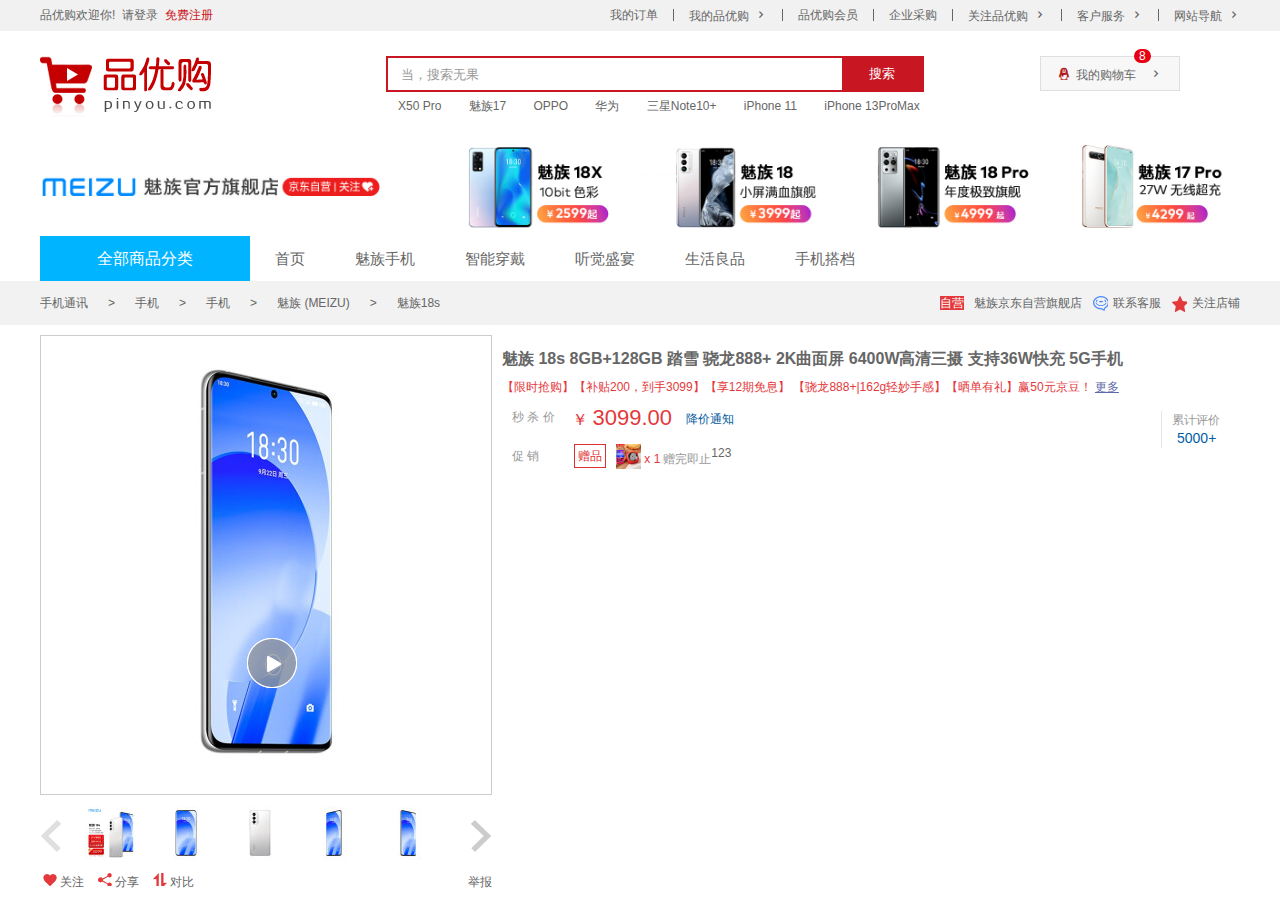
<file: phone.html>
<!DOCTYPE html>
<html lang="en">

<head>
    <meta charset="UTF-8">
    <meta http-equiv="X-UA-Compatible" content="IE=edge">
    <meta name="viewport" content="width=device-width, initial-scale=1.0">
    <title>【魅族18s】魅族 18s 8GB+128GB 踏雪 5G 骁龙888+ 36W超充 6.2英寸2K曲面屏 6400W高清三摄光学防抖 拍照手机【行情 报价 价格 评测】</title>
    <meta name="keywords" content="MEIZU18s,魅族18s,魅族18s报价,MEIZU18s报价" />
    <meta name="description"
        content="【魅族18s】京东JD.COM提供魅族18s正品行货，并包括MEIZU18s网购指南，以及魅族18s图片、18s参数、18s评论、18s心得、18s技巧等信息，网购魅族18s上京东,放心又轻松" />
    <!-- 引入faicon图标 -->
    <link rel="shortcut icon" href="favicon.ico" />
    <!-- 引入我们初始化样式文件 -->
    <link rel="stylesheet" href="css/base.css">
    <!-- 引入我们手机样式文件 -->
    <link rel="stylesheet" href="./css/phone.css">
    <!-- 引入我们的js样式文件 -->
    <script src="./js/phone.js"></script>
</head>

<body>
    <!-- 快捷导航模块 start -->
    <section class="shortcut">
        <div class="w">
            <div class="fl">
                <ul>
                    <li>品优购欢迎你! &nbsp;</li>
                    <li>
                        <a href="javascrip:;">请登录 &nbsp;</a><a href="./register.html" class="style_red">免费注册</a>
                    </li>
                </ul>
            </div>
            <div class="fr">
                <ul>
                    <li>我的订单</li>
                    <li></li>
                    <li class="arrow-icon">我的品优购</li>
                    <li></li>
                    <li>品优购会员</li>
                    <li></li>
                    <li>企业采购</li>
                    <li></li>
                    <li class="arrow-icon">关注品优购</li>
                    <li></li>
                    <li class="arrow-icon">客户服务</li>
                    <li></li>
                    <li class="arrow-icon">网站导航</li>
                </ul>
            </div>
        </div>
    </section>
    <!-- 快捷导航模块 end -->
    <!-- 快捷导航模块 end -->
    <!-- header头部模块制作 start -->
    <header class="header w">
        <!-- log模块哦 -->
        <div class="logo">
            <h1>
                <a href="index.html" title="品优购欢迎你！~">品优购</a>
            </h1>
        </div>
        <!-- search搜索模块制作 -->
        <div class="search">
            <input type="search" name="" id="" value="" placeholder="当，搜索无果">
            <button>搜索</button>
        </div>
        <!-- hotwords 模块制作 -->
        <div class="hotwords">
            <a href="#">X50 Pro</a>
            <a href="#">魅族17</a>
            <a href="#">OPPO</a>
            <a href="#">华为</a>
            <a href="#">三星Note10+</a>
            <a href="#">iPhone 11</a>
            <a href="#">iPhone 13ProMax</a>
        </div>
        <!-- 购物车模块 -->
        <div class="shopcar">我的购物车
            <i class="count">8</i>
        </div>
    </header>
    <!-- header头部模块制作 end -->
    <div class="w">
        <div class="mz">
            <a href="#">
                <img src="./upload/mz.jpg" alt="">
                <!-- <map name="Map_mz">
                    <area shape="rect" coords="100,100,1000,100" href="index.html" alt="" target="_blank">
                </map> -->
            </a>
        </div>
    </div>

    <!-- nav模块制作 start -->
    <header class="nav">
        <div class="w">
            <div class="dropdown fl">
                <div class="dt">全部商品分类</div>
                <div class="dd">
                    <div class="s_box">
                        <div class="fenlei">
                            <div class="fl">
                                <a href="#" class="yiji">魅族手机</a>
                                <div class="erji">
                                    <a href="#">魅族 18s </a>
                                    <a href="#">魅族 18s Pro </a>
                                    <a href="#">魅族 18X </a>
                                    <a href="#">魅族 18 </a>
                                    <a href="#">魅族 18 Pro </a>
                                    <a href="#">魅族 17 </a>
                                    <a href="#">魅族 17 Pro </a>
                                </div>
                            </div>
                            <div class="fl">
                                <a href="#" class="yiji">听觉盛宴</a>
                                <div class="erji">
                                    <a href="#">魅族 POP3 真无线耳机 </a>
                                    <a href="#">魅族 POP Pro 主动降噪耳机 </a>
                                    <a href="#">魅族 POP2s 真无线耳机 </a>
                                </div>
                            </div>
                            <div class="fl">
                                <a href="#" class="yiji">手机搭档</a>
                                <div class="erji">
                                    <a href="#">PANDAER「重塑」手机壳 </a>
                                    <a href="#">超充适配器 45W </a>
                                    <a href="#">魅族立式无线超充 40W </a>
                                    <a href="#">18 Pro 液态硅胶壳 </a>
                                    <a href="#">Lfeme PD 快充线 </a>
                                </div>
                            </div>
                            <div class="fl">
                                <a href="#" class="yiji">魅族手机</a>
                                <div class="erji">
                                    <a href="#">魅族 18s </a>
                                    <a href="#">魅族 18s Pro </a>
                                    <a href="#">魅族 18 </a>
                                    <a href="#">魅族 18 Pro </a>
                                    <a href="#">魅族 17 </a>
                                    <a href="#">魅族 17 Pro </a>
                                </div>
                            </div>
                        </div>
                    </div>
                </div>
            </div>
            <div class="navitems fl">
                <ul>
                    <li><a href="#">首页</a></li>
                    <li><a href="#">魅族手机</a></li>
                    <li><a href="#">智能穿戴</a></li>
                    <li><a href="#">听觉盛宴</a></li>
                    <li><a href="#">生活良品</a></li>
                    <li><a href="#">手机搭档</a></li>
                </ul>
            </div>
        </div>
    </header>
    <!-- nav模块制作 end -->
    <!-- 手机导航栏 start -->
    <div class="warp">
        <div class="w">
            <ul>
                <li><a href="#">手机通讯</a></li>
                <li>&gt; </li>
                <li><a href="#">手机</a></li>
                <li>&gt; </li>
                <li><a href="#">手机</a></li>
                <li>&gt;</li>
                <li><a href="#">魅族 (MEIZU)</a></li>
                <li>&gt; </li>
                <li><a href="#">魅族18s</a></li>
            </ul>
            <div class="contact">
                <ol>
                    <li><em>自营</em></li>
                    <li><a href="#">魅族京东自营旗舰店</a></li>
                    <li><a href="#">联系客服</a></li>
                    <li><a href="#">关注店铺</a></li>
                </ol>
            </div>
        </div>
    </div>
    <!-- 手机导航栏 end -->
    <!-- 产品介绍 start -->
    <div class="w">
        <div class="product-intro">
            <!-- 手机大图片 -->
            <div class="preview-wrap">
                <div class="preview">
                    <img src="./upload/s18.jpg" alt="">
                    <div class="video-icon"></div>
                    <div class="mask"></div>
                    <div class="big">
                        <img src="./upload/s18.jpg" alt="" class="bigImg">
                    </div>
                </div>
                <div class="spec-list">
                    <a href="javascript:;" class="arrow-prev">
                        <i></i>
                    </a>
                    <a href="javascript:;" class="arrow-next">
                        <i></i>
                    </a>
                    <div class="spec-items">
                        <ul>
                            <li><img src="./upload/phone1.jpg" alt=""></li>
                            <li><img src="./upload/phone2.jpg" alt=""></li>
                            <li><img src="./upload/phone3.jpg" alt=""></li>
                            <li><img src="./upload/phone4.jpg" alt=""></li>
                            <li><img src="./upload/phone5.jpg" alt=""></li>
                            <li><img src="./upload/phone6.jpg" alt=""></li>
                            <li><img src="./upload/phone7.jpg" alt=""></li>
                        </ul>
                    </div>
                    <div class="preview-info">
                        <div class="left-btns">
                            <a class="follow">
                                <i class="sprite-follow-sku"></i>
                                <em>关注</em>
                            </a>
                            <a class="follow">
                                <i class="sprite-share"></i>
                                <em>分享</em>
                            </a>
                            <a class="follow">
                                <i class="sprite-compare"></i>
                                <em>对比</em>
                            </a>
                        </div>
                        <div class="right-btns">
                            <a href="javascript:;">举报</a>
                        </div>
                    </div>
                </div>
            </div>
            <!-- 手机详细页面 -->
            <div class="itemInfo-wrap">
                <div class="sku-name">
                    魅族 18s 8GB+128GB 踏雪 骁龙888+ 2K曲面屏 6400W高清三摄 支持36W快充 5G手机
                </div>
                <div class="news">
                    <div class="items" title="【限时抢购】【补贴200，到手3099】【享12期免息】
【骁龙888+|162g轻妙手感】【晒单有礼】赢50元京豆！">
                        【限时抢购】【补贴200，到手3099】【享12期免息】
                        【骁龙888+|162g轻妙手感】【晒单有礼】赢50元京豆！
                        <a href="javascript:;" target="_blank">更多</a>
                    </div>
                </div>
                <div class="summary">
                    <div class="summary-price-wrap">
                        <div class="summary-price">
                            <div class="dt">秒 杀 价</div>
                            <div class="dd">
                                <span class="p-price">
                                    <span>￥</span>
                                    <span class="price">3099.00</span>
                                </span>
                                <a href="#" class="notice">降价通知</a>
                            </div>

                        </div>
                        <div class="summary-info">
                            <div class="comment-count">
                                <p>累计评价</p>
                                <a href="#">5000+</a>
                            </div>
                        </div>
                        <div class="summary-top">
                            <div class="summary-promotion">
                                <div class="dt">促 销</div>
                                <div class="dd">
                                    <div class="prom-gifts">
                                        <span class="hl_red_bg">赠品</span>
                                        <div class="prom-gift-item">
                                            <a href="#">
                                                <img src="./upload/niao.jpg" alt="">
                                            </a>
                                            <em>x 1</em>
                                            <i>赠完即止</i>
                                        </div>
                                    </div>
                                    <div class="prom-item">
                                        123
                                    </div>
                                </div>
                            </div>
                        </div>
                    </div>
                </div>
            </div>
        </div>
    </div>
    <!-- 产品介绍 end -->
</body>

</html>
</file>
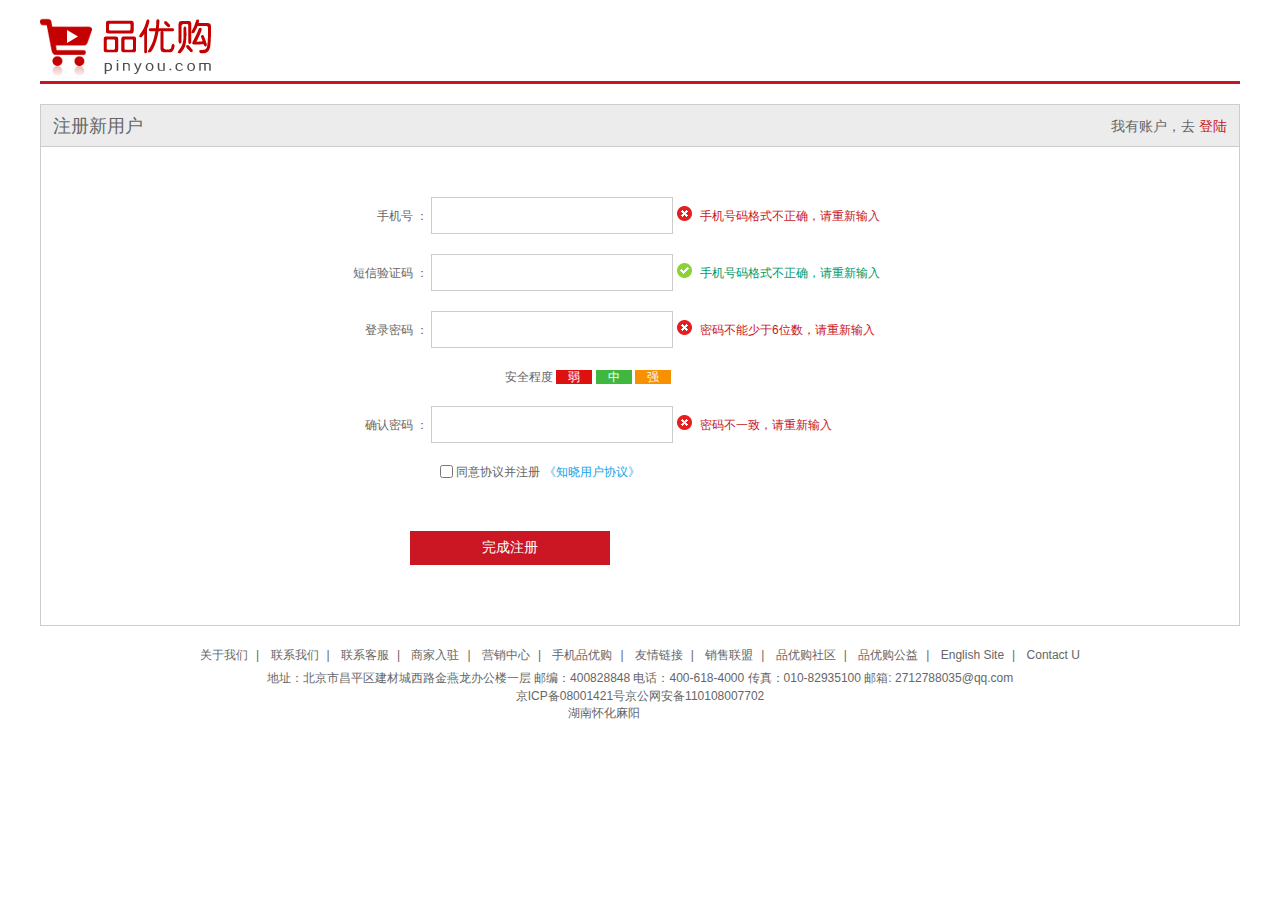
<file: register.html>
<!DOCTYPE html>
<html lang="en">

<head>
    <meta charset="UTF-8">
    <meta http-equiv="X-UA-Compatible" content="IE=edge">
    <meta name="viewport" content="width=device-width, initial-scale=1.0">
    <title>个人注册</title>
    <!-- 引入faicon图标 -->
    <link rel="shortcut icon" href="favicon.ico" />
    <!-- 引入我们初始化的css -->
    <link rel="stylesheet" href="css/base.css">
    <!-- 引入我们注册页面的css -->
    <link rel="stylesheet" href="css/register.css">
</head>

<body>
    <div class="w">
        <header>
            <div class="logo">
                <a href="./index.html">
                    <img src="./images/logo.png" alt="">
                </a>
            </div>
        </header>
        <div class="registerarea">
            <h3>注册新用户
                <div class="login">我有账户，去 <a href="#">登陆</a></div>
            </h3>
            <div class="reg_form">
                <form action="">
                    <ul>
                        <li>
                            <label for="">手机号 ：</label> <input type="text" class="ipt">
                            <span class="error">
                                <i class="error_icon"></i>
                                手机号码格式不正确，请重新输入
                            </span>
                        </li>
                        <li>
                            <label for="">短信验证码 ：</label> <input type="text" class="ipt">
                            <span class="success">
                                <i class="success_icon"></i>
                                手机号码格式不正确，请重新输入
                            </span>
                        </li>
                        <li>
                            <label for="">登录密码 ：</label> <input type="password" class="ipt">
                            <span class="error">
                                <i class="error_icon"></i>
                                密码不能少于6位数，请重新输入
                            </span>
                        </li>
                        <li class="safe">安全程度 <em class="rou">弱</em> <em class="zhong">中</em> <em class="qiang">强</em>
                        </li>
                        <li>
                            <label for="">确认密码 ：</label> <input type="password" class="ipt">
                            <span class="error">
                                <i class="error_icon"></i>
                                密码不一致，请重新输入
                            </span>
                        </li>
                        <li class="agree"><input type="checkbox" name="" id="">
                            同意协议并注册 <a href="#">《知晓用户协议》</a>
                        </li>
                        <li>
                            <input type="submit" value="完成注册" class="btn">
                        </li>
                    </ul>
                </form>

            </div>
        </div>
        <footer>
            <div class="mod_copyright">
                <div class="copyright_links">
                    <p>
                        <a href="#">关于我们</a><span>|</span>
                        <a href="#">联系我们</a><span>|</span>
                        <a href="#">联系客服</a><span>|</span>
                        <a href="#">商家入驻</a><span>|</span>
                        <a href="#">营销中心</a><span>|</span>
                        <a href="#">手机品优购</a><span>|</span>
                        <a href="#">友情链接</a><span>|</span>
                        <a href="#">销售联盟</a><span>|</span>
                        <a href="#">品优购社区</a><span>|</span>
                        <a href="#">品优购公益</a><span>|</span>
                        <a href="#">English Site</a><span>|</span>
                        <a href="#">Contact U</a>
                    </p>
                </div>
                <div class="copyright_info">
                    <p>地址：北京市昌平区建材城西路金燕龙办公楼一层 邮编：400828848 电话：400-618-4000 传真：010-82935100 邮箱: 2712788035@qq.com
                        <br> 京ICP备08001421号京公网安备110108007702
                    </p>

                </div>
            </div>
        </footer>
    </div>
</body>

</html>
</file>
<file: css/base.css>
/* 把我们所有标签的内外边距清零 */
* {
    margin:0;
    padding:0;
    /* css3盒子模型 */
    box-sizing: border-box;
}

/* em 和 i 斜体的文字不倾斜 */
em,
i {
    font-style:normal
}

/* 去掉li  的小圆点 */
li {
    list-style:none
}

img {
    /* border 0 照顾低版本浏览器   如果    图片外面包含了链接会有边框的问题 */
    border:0;
    /* 取消图片低侧有空白缝隙的问题 */
    vertical-align:middle
}

button {
    /* 当我们鼠标经过button    按钮的时候，鼠标变成小手 */
    cursor:pointer
}

a {
    color:#666;
    /* 去掉下划线 */
    text-decoration:none
}

a:hover {
    color:#c81623
}

button,
input {
    /* "\5B8B\4F53"    就是宋体的意思  这样浏览器兼容性比较好 */
    font-family:Microsoft YaHei,Heiti SC,tahoma,arial,Hiragino Sans GB,"\5B8B\4F53",sans-serif;
    /* 默认有灰色边框我们需要手动去掉 */
    border: 0;
    outline: none;
}

body {
    /* CSS3  抗锯齿形    让文字显示的更加清晰 */
    -webkit-font-smoothing:antialiased;
    background-color:#fff;
    font:12px/1.5 Microsoft YaHei,Heiti SC,tahoma,arial,Hiragino Sans GB,"\5B8B\4F53",sans-serif;color:#666

}.hide,
.none {
    display:none
}

/* 清除浮动 */
.clearfix:after {
    visibility:hidden;
    clear:both;
    display:block;
    content:".";
    height:0
}

.clearfix {
    *zoom:1
}
</file>
<file: css/common.css>
/* 引入字体图标 声明字体图标 */
@font-face {
    font-family: 'icomoon';
    src:  url('../fonts/icomoon.eot?uxkjbx');
    src:  url('../fonts/icomoon.eot?uxkjbx#iefix') format('embedded-opentype'),
      url('../fonts/icomoon.ttf?uxkjbx') format('truetype'),
      url('../fonts/icomoon.woff?uxkjbx') format('woff'),
      url('../fonts/icomoon.svg?uxkjbx#icomoon') format('svg');
    font-weight: normal;
    font-style: normal;
    font-display: block;
  }

/* 版心 */
.w {
    width: 1200px;
    margin: 0 auto;
}

.fl {
    float: left;
}

.fr {
    float: right;
}

.style_red {
    color: #cb1623;
}

/* 快捷导航模块 */
.shortcut {
    height: 31px;
    line-height: 31px;
    background-color: #f1f1f1;
}

.shortcut ul li {
    float: left;
}

/* 选择所有的偶数小li */
.shortcut .fr ul li {
    cursor: pointer;
}

.shortcut .fr ul li:hover {
    color: #cb1623;
}

.shortcut .fr ul li:nth-child(even) {
    width: 1px;
    height: 12px;
    background-color: #666;
    margin: 9px 15px 0;
}

.arrow-icon::after {
    content: '\e90e';
    font-family: 'icomoon';
    margin-left: 6px;
}

/* header 头部制作 */
.header {
    position: relative;
    height: 105px;
    /* background-color: pink; */
}

.logo {
    position: absolute;
    top: 25px;
    left: 0px;
    width: 171px;
    height: 61px;
}

.logo a {
    display: block;
    width: 171px;
    height: 61px;
    background: url('../images/logo.png') no-repeat;
    font-size: 0;
}

.search {
    position: absolute;
    top: 25px;
    left: 346px;
    width: 538px;
    height: 36px;
    border: 2px solid #c81623;
}
.search input {
    float: left;
    width: 454px;
    height: 32px;
    padding-left: 13px;
}

.search button {
    float: left;
    width: 80px;
    height: 32px;
    background-color: #c81623;
    color: #fff;
}

.hotwords {
    position: absolute;
    top: 66px;
    left: 346px;
}

.hotwords a {
    margin: 0 12px;
}

.shopcar {
    position: absolute;
    top: 25px;
    right: 60px;
    width: 140px;
    height: 35px;
    border: 1px solid #dfdfdf;
    background-color: #f7f7f7;
    line-height: 35px;
    text-align: center;
}

.shopcar::before {
    content: '\e90b';
    font-family: 'icomoon';
    margin-right: 6px;
    color: #b1191a;
}

.shopcar::after {
    content: '\e90e';
    font-family: 'icomoon';
    margin-left: 10px;

}

.count {
    position: absolute;
    top: -8px;
    left: 90px;
    height: 14px;
    color: #fff;
    background-color: #e60012;
    padding: 0 5px;
    /* border-radius: 7px 7px 7px 0; */
    border-radius: 7px;
    line-height: 14px;
    text-align: center;
}

.nav {
    height: 47px;
    border-bottom: 2px solid #b1191a;
}

.nav .dropdown {
    width: 210px;
    height: 45px;
    background-color: #b1191a;
}
.nav .dropdown .dt {
    width: 100%;
    height: 100%;
    color: #fff;
    line-height: 45px;
    text-align: center;
    font-size: 16px;
}
.nav .dd {
    display: block;
    width: 210px;
    height: 465px;
    background-color: #c81623;
    margin-top: 2px;
}
.nav .dd ul li {
    position: relative;
    color: #fff;
    height: 31px;
    line-height: 31px;
    margin-left: 2px;
    padding-left: 10px;
}
.nav .dd ul li:hover {
    color: #cb1623;
    background-color: #fff;
}
.nav .dd ul li::after {
    position: absolute;
    top: 1px;
    right: 10px;
    content: '\e90e';
    font-family: 'icomoon';
    font-size: 14px;
}
.nav .dd ul li a {
    font-size: 14px;
    color: #fff;
}
.nav .dd ul li:hover a {
    color: #cb1623;
}
.nav .navitems ul li{
    float: left;
}
.nav .navitems ul li a {
    display: block;
    height: 45px;
    line-height: 45px;
    font-size: 15px;
    margin: 0 25px;
}

/* 底部模块制作 */
.footer {
    height: 415px;
    background-color: #f5f5f5;
    padding-top: 35px;
}
.mod_service {
    height: 80px;
    border-bottom: 1px solid #ccc;
}
.mod_service ul li {
    float: left;
    width: 240px;
    height: 50px;
    /* background-color: pink; */
    padding-left: 35px;
}
.mod_service ul li .icon_1,
 .icon_2,
 .icon_3,
 .icon_4,
 .icon_5 {
    float: left;
    width: 50px;
    height: 50px;
    /* background-color: skyblue; */
    margin-right: 10px;
    background: url(../images/icons.png) no-repeat;
}
/* 图片定位 精灵图 */
.mod_service ul li .icon_1 {
    background-position: -252px -3px;
}
.mod_service ul li .icon_2 {
    background-position: -252px -54px;
    
}
.mod_service ul li .icon_3 {
    background-position: -257px -105px;
    
}
.mod_service ul li .icon_4 {
    background-position: -258px -156px;
    
}
.mod_service ul li .icon_5 {
    background-position: -256px -208px;
    
}
.service_text h4 {
    font-size: 14px;
}
.mod_help {
    height: 185px;
    border-bottom: 1px solid #ccc;
    padding: 20px 0 0 50px;
}
.mod_help dl {
    float: left;
    width: 200px;
}
.mod_help dl:last-child {
    width: 90px;
    text-align: center;
}
.mod_help dl dt {
    font-size: 16px;
    margin-bottom: 10px;
}
.mod_copyright {
    text-align: center;
}
.copyright_links p {
    margin-top: 20px;
}
.copyright_links p span {
    margin: 0 8px;
}
.copyright_info p {
    position: relative;
    margin-top: 5px;
}
.copyright_info p::after {
    content: '湖南怀化麻阳';
    position: absolute;
    top: 35px;
    right: 50%;
}
</file>
<file: css/index.css>
.main {
    width: 980px;
    height: 455px;
    /* background-color: pink; */
    margin-left: 220px;
    margin-top: 10px;
}

.focus {
    overflow: hidden;
    position: relative;
    width: 721px;
    height: 455px;
    /* background-color: purple; */
    /* background: url('../upload/focus1.png') */
}
.focus ul {
    position: absolute;
    top: 0;
    left: 0;
    width: 500%;
}
.focus ul li {
    float: left;
}
.focus .pic  li img{
    width: 721px;
    height: 455px;
}
/* 左右箭头 以及小圆点 */
.arrow-l,
.arrow-r {
    display: none;
    position: absolute;
    top: calc(50% - 20px);
    width: 30px;
    height: 40px;
    background-color: rgba(0, 0, 0, .3);
    border-top-right-radius: 40px;
    border-bottom-right-radius: 40px;
    font-size: 18px;
    color: #fff;
    line-height: 40px;
    text-align: center;
    z-index: 2;
}
.arrow-r{
    right: 0px;
    border-top-right-radius: 0px;
    border-bottom-right-radius: 0px;
    border-top-left-radius: 40px;
    border-bottom-left-radius: 40px;
}
.focus a:hover {
    color: #e1251b;
}
.focus ol {
    position: absolute;
    left: 50px;
    bottom: 10px;
}
.focus ol li {
    float: left;
    width: 12px;
    height: 12px;
    border: 2px solid rgba(218, 135, 135, 0.5);
    border-radius: 50%;
    margin: 0 8px;
    cursor: pointer;
}
.focus ol .current {
    background-color: #da8787;
}
.newsflash {
    width: 250px;
    height: 455px;
    /* background-color: sandybrown; */
}

.news {
    height: 165px;
    /* background-color: pink; */
    border: 1px solid #e4e4e4;
}

.news_hd {
    height: 33px;
    line-height: 33px;
    border-bottom: 1px dotted #c4c4c4;
    padding: 0 14px;
}

.news_hd h5 {
    font-size: 14px;
}

.news_hd .more::after {
    content: '\e90e';
    font-family: 'icomoon';
}

.news_bd {
    padding: 5px 15px 0;
}

.news_bd ul li {
    height: 24px;
    line-height: 24px;
    /* 超出部分隐藏 */
    overflow: hidden;
    /* 强制一行显示 */
    white-space: nowrap;
    /* 超出的文字省略号显示 */
    text-overflow: ellipsis;
}

.lifeservice {
    overflow: hidden;
    height: 210px;
    /* background-color: seagreen; */
    border: 1px solid #e4e4e4;
    border-top: 0;
}

.lifeservice ul {
    width: 252px;
}

.lifeservice ul li {
    float: left;
    width: 63px;
    height: 73px;
    border-right: 1px solid #e4e4e4;
    border-bottom: 1px solid #e4e4e4;
    text-align: center;
}

.lifeservice ul li a {
    display: block;
}

.lifeservice ul li a i{
    position: relative;
    display: inline-block;
    width: 24px;
    height: 28px;
    background-color: pink;
    margin-top: 12px;
    background: url(../images/icons.png) no-repeat ;
}

.lifeservice ul li:nth-of-type(1) a i {
    background-position: -17px -15px;
}

.lifeservice ul li:nth-of-type(2) a i {
    background-position: -79px -16px;
}
.lifeservice ul li:nth-of-type(2) a i::before {
    content: '';
    position: absolute;
    top: -12px;
    right: -19px;
    display: block;
    width: 12px;
    height: 15px;
    background: url(../images/jian.jpg) no-repeat;
    /* z-index: 999; */
}
.lifeservice ul li:nth-of-type(3) a i {
    background-position: -141px -16px;
}
.lifeservice ul li:nth-of-type(4) a i {
    background-position: -206px -16px;
}
.lifeservice ul li:nth-of-type(5) a i {
    background-position: -16px -88px;
}
.lifeservice ul li:nth-of-type(6) a i {
    background-position: -78px -88px;
}
.lifeservice ul li:nth-of-type(7) a i {
    background-position: -141px -88px;
}
.lifeservice ul li:nth-of-type(8) a i {
    background-position: -206px -88px;
}
.lifeservice ul li:nth-of-type(9) a i {
    background-position: -17px -159px;
}
.lifeservice ul li:nth-of-type(10) a i {
    background-position: -77px -159px;
}
.lifeservice ul li:nth-of-type(11) a i {
    background-position: -141px -158px;
}
.lifeservice ul li:nth-of-type(12) a i {
    background-position: -206px -159px;
}
.bargain {
    margin-top: 5px;
}

.recom {
    height: 163px;
    background-color: #ebebeb;
    margin-top: 12px;
}

.recom .recom_hd {
    width: 205px;
    height: 163px;
    background-color: #5c5251;
    text-align: center;
    padding-top: 30px;
}

.recom .recom_hd img {
    width: 60px;
}

.recom .recom_hd p {
    color: #fff;
    font-size: 16px;
    margin-top: 10px;
}

.recom_bd  ul li {
    position: relative;
    float: left;
    line-height: 163px;
}

.recom_bd  ul li {
    width: 248px;
    height: 163px;
}

.recom_bd  ul li:nth-child(-n+3):after {
    content: '';
    position: absolute;
    top: 10px;
    right: 0px;
    width: 1px;
    height: 145px;
    background-color: #ddd;
}
/* @import url(); */

.floor_hd {
    height: 50px;
    /* background-color: pink; */
    margin-top: 15px;
    border-bottom: 1px solid #c4c4c4;
    line-height: 50px;
    text-align: center;
}
.floor_hd h3 {
    position: relative;
    font-size: 28px;
}
.floor_hd h3::before,
.floor_hd h3::after {
    content: '';
    position: absolute;
    top: 12px;
    display: block;
    width: 20px;
    height: 20px;
}
.floor_hd h3::before {
    left: 42%;
    background: url(../images/sprite.png) no-repeat 0px 0px;
}
.floor_hd h3::after {
    right: 42%;
    background: url(../images/sprite.png) no-repeat -25px 0px;
}

.feed_tab_item {
    height: 65px;
    margin-top: 15px;
    font-size: 16px;
}
.feed_tab_item li {
    float: left;
    width: 200px;
    height: 60px;
    /* background-color: pink; */
    text-align: center;
}
.feed_tab_item li a{
    position: relative;
    display: block;
}
.feed_tab_item li span {
    /* display: inline-block; */
    width: 70px;
    height: 27px;
}
.feed_tab_item li:first-child span {
    background-color: #e1251b;
    border-radius: 50px;
    color: #fff;
    line-height: 27px;
    padding: 0 5px;
    margin-top: 7px;
}
.feed_tab_item li p {
    color: #e1251b;
    font-size: 14px;
}
.feed_tab_item li:nth-child(n+2) span {
    margin-top: 7px;
    font-weight: 800;
}
.feed_tab_item li:nth-child(n+2):hover p {
    color: #e1251b;
}
.feed_tab_item li:nth-child(n+2) p {
    color: #999;
    font-size: 14px;
}
.feed_tab_item li .feed_tab__item_gap {
    position: absolute;
    top: 0px;
    right: 0px;
    width: 1px;
    height: 40px;
    background-color: #e4e4e4;
}
.feed_hd {
    overflow: hidden;
}
.feed_hd li {
    float: left;
    width: 240px;
    height: 292px;
    /* background-color: pink; */
    text-align: center;
    box-shadow: 3px 3px 20px 1px rgba(0, 0, 0, .1);
    cursor: pointer;
}
.feed_hd li img {
    width: 140px;
    margin-top: 20px;
}
.feed_hd li .more_info {
    margin: 20px 15px 0;
}
.feed_hd li .more_info p {
    display: -webkit-box;
    height: 48px;
    font-size: 12px;
    /* padding: 20px 20px 0; */
    text-align: left;
    line-height: 24px;
    color: #666;
    overflow: hidden;
    text-overflow: ellipsis;
    -webkit-line-clamp: 2;
    -webkit-box-orient: vertical;
}
.feed_hd li:hover .more_info p {
    color: #e1251b;
}
.feed_hd li .more_info .more_info_lr {
    width: 100%;
}
.feed_hd li .more_info_lr {
    height: 40px;
    line-height: 40px;
    padding-left: 15px;
}
.feed_hd li .more_info_lr .more_l {
    color: #e1251b;
}
.feed_hd li .more_info_lr .more_l> i+ p, em {
    display: inline-block;
}
/* .feed_hd li .more_info_lr .more_l i {
    display: inline-block;
    color: #e1251b;
}
.feed_hd li .more_info_lr .more_l p {
    display: inline-block;
    color: #e1251b;
}
.feed_hd li .more_info_lr .more_l em {
    display: inline-block;
    color: #e1251b;
} */
.feed_hd li .more_info_lr p {
    font-size: 18px;
}
.feed_hd li .more_info_lr .more_r {
    position: relative;
    width: 30px;
    height: 20px;
    border: 1px solid #e1251b;
    border-radius: 10px;
    margin-top: 10px;
}
.feed_hd li .more_info_lr .more_r p {
    position: absolute;
    right: 7px;
    top: -12px;
    font-size: 12px;
    color: #e1251b;
}

/* 家用电器 */
.box_hd {
    height: 30px;
    border-bottom: 2px solid #c81623;
}
.box_hd h3 {
    float: left;
    font-size: 18px;
    color: #c81623;
    font-weight: 400;
}
.tab_list {
    float: right;
    line-height: 30px;
}
.tab_list ul li {
    float: left;
}
.tab_list li a {
    padding: 0 15px;
}
.floors .w {
    margin-top: 30px;
}
.box_bd {
    height: 361px;
    /* background-color: pink; */
}
.tab_list_item > div {
    float: left;
    height: 361px;
}
.col_210 {
    width: 210px;
    background-color: #f9f9f9;
    text-align: center;
}
.col_210 ul {
    padding-left: 12px;
}
.col_210 ul li {
    float: left;
    width: 85px;
    height: 34px;
    border-bottom: 1px solid #ccc;
    text-align: center;
    line-height: 33px;
    margin-right: 10px;
}
.col_329 {
    width: 329px;
}
.col_221 {
    width: 221px;
    border-right: 1px solid #ccc;
}
.col_219 {
    width: 219px;
}
.bb {
    display: block;
    border-bottom: 1px solid #ccc;
}
</file>
<file: css/list.css>
/* 列表页专有css */
.nav {
    overflow: hidden;
}

.sk {
    position: absolute;
    left: 190px;
    top: 40px;
    border-left: 1px solid #c81523;
    padding: 3px 0 0 14px;
    font-size: 20px;
    font-weight: 400;
    color: #666;
}

.sk_list {
    float: left;
}

.sk_list ul li {
    float: left;
}

.sk_list ul li a {
    display: block;
    line-height: 47px;
    padding: 0 30px;
    font-size: 16px;
    font-weight: 700;
    color: #000;
}

.sk_con {
    float: left;
}

.sk_con ul li {
    float: left;
}

.sk_con ul li:last-child a::after {
    content: '\e90c';
    font-family: 'icomoon';
    margin-left: 5px;

}

.sk_con ul li a {
    display: block;
    line-height: 49px;
    padding: 0 20px;
    font-size: 14px;
}

.sk_hd {
    text-align: center;
}
.sk_bd ul {
    overflow: hidden;
    margin-left: -10px;
}
.sk_bd ul li {
    position: relative;
    float: left;
    overflow: hidden;
    width: 290px;
    height:460px;
    /* background-color: pink; */
    border: 1px solid transparent;
    /* text-align: center; */
    margin-bottom: 10px;
    margin-left: 10px;
}

.sk_bd ul li:hover {
    border: 1px solid #c81523;
}

.sk_bd ul li:hover > img {
    transform: translateY(-10px);
    animation: .5;
}

.sk_bd ul li img {
    width: 100%;
}

.sk_bd ul li h4 {
    height: 2   0px;
    line-height: 20px;
    color: #333;
    font-size: 14px;
    font-weight: 400;
    margin: 20px -10px 0 10px;
    /* 超出的内容溢出隐藏 */
    white-space: nowrap;
    text-overflow: ellipsis;
    overflow: hidden;
}

.sk_bd .desc {
    height: 21px;
    margin: 10px -10px 0 10px;
    font-size: 14px;
    color: #e01222;
    line-height: 21px;
    /* 超出的内容溢出隐藏 */
    white-space: nowrap;
    text-overflow: ellipsis;
    overflow: hidden;
}

.sk_bd .desc img {
    display: inline-block;
    width: 40px;
    height: 19px;
    margin: -3px 2px 0 0;
}

.sk_bd .price {
    display: block;
    height: 35px;
    margin-top: 15px;
    padding-left: 10px;
    border-top: 1px solid #f6f6f6;
}

.sk_bd .price i {
    font-size: 24px;
    color: #e01222;
}

.sk_bd .price i em {
    font-size: 14px;
}

.sk_bd .progres {

    display: block;
    /* margin-top: 5px; */
    color: #666;
}

.sk_bd .progres .progres_text {
    margin: 10px 0 0 10px;
}

.sk_bd .progres .progres_inner {
    position: relative;
    display: inline-block;
    width: 88px;
    height: 8px;
    background-color: #e6e6e6;
    border-radius: 8px;
}

.sk_bd .progres .progres_inner .progress_completed {
    position: absolute;
    top: 0px;
    left: 0px;
    display: inline-block;
    width: 50%;
    height: 100%;
    border-radius: inherit;
    background-color: #df0021;
}

.sk_bd .progres .info_i {
    position: absolute;
    bottom: 36px;
    right: 5px;
    width: 80px;
    height: 40px;
    color: #fff;
    background-color: #df0021;
    font-size: 16px;
    line-height: 40px;
    text-align: center;
}
</file>
<file: css/phone.css>
/* 引入字体图标 声明字体图标 */
@font-face {
    font-family: 'icomoon';
    src:  url('../fonts/icomoon.eot?uxkjbx');
    src:  url('../fonts/icomoon.eot?uxkjbx#iefix') format('embedded-opentype'),
      url('../fonts/icomoon.ttf?uxkjbx') format('truetype'),
      url('../fonts/icomoon.woff?uxkjbx') format('woff'),
      url('../fonts/icomoon.svg?uxkjbx#icomoon') format('svg');
    font-weight: normal;
    font-style: normal;
    font-display: block;
  }

/* 版心 */
.w {
    width: 1200px;
    margin: 0 auto;
}

.fl {
    float: left;
}

.fr {
    float: right;
}

.style_red {
    color: #cb1623;
}

/* 快捷导航模块 */
.shortcut {
    height: 31px;
    line-height: 31px;
    background-color: #f1f1f1;
}

.shortcut ul li {
    float: left;
}

.shortcut .fr ul li {
    cursor: pointer;
}

.shortcut .fr ul li:hover {
    color: #cb1623;
}

/* 选择所有的偶数小li */
.shortcut .fr ul li:nth-child(even) {
    width: 1px;
    height: 12px;
    background-color: #666;
    margin: 9px 15px 0;
}

.arrow-icon::after {
    content: '\e90e';
    font-family: 'icomoon';
    margin-left: 6px;
}

/* header 头部制作 */
.header {
    position: relative;
    height: 105px;
    /* background-color: pink; */
}

.logo {
    position: absolute;
    top: 25px;
    left: 0px;
    width: 171px;
    height: 61px;
}

.logo a {
    display: block;
    width: 171px;
    height: 61px;
    background: url('../images/logo.png') no-repeat;
    font-size: 0;
}

.search {
    position: absolute;
    top: 25px;
    left: 346px;
    width: 538px;
    height: 36px;
    border: 2px solid #c81623;
}
.search input {
    float: left;
    width: 454px;
    height: 32px;
    padding-left: 13px;
}

.search input::placeholder {
    color: rgb(153, 153, 153);
}

.search button {
    float: left;
    width: 80px;
    height: 32px;
    background-color: #c81623;
    color: #fff;
}

.hotwords {
    position: absolute;
    top: 66px;
    left: 346px;
}

.hotwords a {
    margin: 0 12px;
}

.hotwords a:hover {
    color: #00b4ff;
}
.shopcar {
    position: absolute;
    top: 25px;
    right: 60px;
    width: 140px;
    height: 35px;
    border: 1px solid #dfdfdf;
    background-color: #f7f7f7;
    line-height: 35px;
    text-align: center;
}

.shopcar::before {
    content: '\e90b';
    font-family: 'icomoon';
    margin-right: 6px;
    color: #b1191a;
}

.shopcar::after {
    content: '\e90e';
    font-family: 'icomoon';
    margin-left: 10px;

}

.count {
    position: absolute;
    top: -8px;
    left: 90px;
    height: 14px;
    color: #fff;
    background-color: #e60012;
    padding: 0 5px;
    /* border-radius: 7px 7px 7px 0; */
    border-radius: 7px;
    line-height: 14px;
    text-align: center;
}

/* 魅族手机广告图片 */
.mz {
    overflow: hidden;
    width: 100%;
    height: 100px;
}
.mz a {
    overflow: hidden;
    display: block;
}

.mz img {
    height: 100px;
    margin-left: -420px;
}

.nav {
    height: 45px;
    /* border-bottom: 2px solid #b1191a; */
}

.nav .dropdown {
    position: relative;
    width: 210px;
    height: 45px;
    background-color: #00b4ff;
}
.nav .dropdown .dt {
    width: 100%;
    height: 100%;
    color: #fff;
    line-height: 45px;
    text-align: center;
    font-size: 16px;
    cursor: pointer;
}

.nav .navitems ul li{
    float: left;
}
.nav .navitems ul li a {
    display: block;
    height: 45px;
    line-height: 45px;
    font-size: 15px;
    margin: 0 25px;
}
.nav .navitems ul li a:hover {
    color: #00b4ff;
}

/* 分类界面 */
.dd .s_box {
    position: absolute;
    top: 44px;
    /* s_box 隐藏 */
    display: none;
    width: 990px;
    height: auto;
    overflow: hidden;
    background-color: #f8f6f6;
    z-index: 9;
    /* background-color: pink; */
}
.s_box .fenlei {
    float: left;
    display: inline;
    overflow: hidden;
    width: 990px;
    /* height: 240px; */
    margin: 10px 0 0 10px;
}
.s_box .fenlei .fl {
    overflow: hidden;
    width: 990px;
    height: 35px;
    /* background-color: palegoldenrod; */
    margin-bottom: 10px;
}
.s_box .fenlei .fl .yiji {
    overflow: hidden;
    display: block;
    float: left;
    width: 100px;
    height: 35px;
    padding: 0 10px 0;
    line-height: 35px;
    font-size: 14px;
    color: #000;
    cursor: pointer;
}
.s_box .fenlei .fl .erji {
    width: 870px;
    height: 35px;
    overflow: hidden;
}

.s_box .fenlei .fl .erji a {
    overflow: hidden;
    display: block;
    float: left;
    /* width: auto; */
    height: 35px;
    padding: 0 10px;
    line-height: 35px;
    font-size: 12px;
}
.s_box .fenlei .fl .erji a:hover {
    text-decoration: underline;
    color: black!important;
}

.warp {
    display: block;
    height: 44px;
    background-color: #f2f2f2;
    line-height: 44px;
}

.warp .w ul li {
    float: left;
    margin: 0 10px;
}
.warp .w ul li:first-child {
    margin-left: 0;
}
.warp .w ul li a:hover {
    color: #e4393c;
}

.warp .w .contact {
    float: right;
}
.warp .w .contact ol li {
    float: left;
    margin-right: 10px;
}
.warp .w .contact ol li:last-child {
    margin-right: 0;
}
.contact em {
    color: #fff;
    background-color: #e4393c;
}
.warp .contact ol li a:hover {
    color: #e4393c;
}
.warp .contact ol li:nth-child(3):before {
    content: '';
    display: inline-block;
    width: 16px;
    height: 16px;
    /* line-height: 18px; */
    background: url('../upload/sprite.png') no-repeat -33px -16px;
    margin-right: 5px;
    vertical-align: text-top;   
}

.warp .contact ol li:nth-child(4):before {
    content: '';
    display: inline-block;
    width: 16px;
    height: 16px;
    background: url('../upload/sprite.png') no-repeat -33px 0;
    margin-right: 5px;
    vertical-align: text-top;
}

/* 产品介绍页面 */
.product-intro {
    margin-top: 10px;
}
.product-intro .preview-wrap {
    float: left;
}
.product-intro .preview-wrap .preview {
    position: relative;
    width: 452px;
    height: 460px;
    border: 1px solid #ccc;
}
.product-intro .preview-wrap .preview .video-icon {
    position: absolute;
    left: 206px;
    bottom: 106px;
    width: 50px;
    height: 50px;
    /* border: 1px solid palegreen ; */
    background: url('../upload/main-circles.png') no-repeat 0px -55px;
    cursor: pointer;
}

/* 遮罩层 */
.mask {
    display: none;
    position: absolute;
    top: 0;
    height: 0;
    width: 300px;
    height: 300px;
    background-color: #fede4f;
    /* 透明度 */
    opacity: .5;
    cursor: move;
}

.big {
    display: none;
    overflow: hidden;
    position: absolute;
    top: 0;
    left: 460px;   
    width: 500px;
    height: 500px;
    background-color: pink;
    z-index: 2;
    border: 1px solid #ccc;
}

.big .bigImg {
    position: absolute;
    top: 0;
    left: 0;
    width: 140%;
}

.spec-list .arrow-prev,
.arrow-next {
    display: block;
    float: left;
    margin-top: 15px;
    cursor: pointer;
}

.spec-list .arrow-prev,
.arrow-next i {
    display: block;
    width: 22px;
    height: 32px;
    background: url('../upload/disabled-prev.png') no-repeat;
}

.spec-list .arrow-next {
    float: right;
}

.spec-list .arrow-next i {
    background: url('../upload/_sprite.png') no-repeat -78px 0;
}

.spec-list .spec-items {
    overflow: hidden;
    width: 380px;
    height: 58px;
    /* background-color: plum; */
    margin: 10px auto;
}

/* .spec-list .spec-items ul {
    margin-top: 10px;
} */

.spec-list .spec-items ul li {
    float: left;
    max-width: 60px;
    max-height: 70px;
    margin: 0 9px;
}

.spec-list .spec-items ul li img {
    border: 1px solid rgba(0, 0, 0, 0);
}

.spec-list .spec-items ul li img:hover {
    border: 1px solid red;
}

.spec-list .left-btns {
    float: left;
}

.spec-list .left-btns .follow {
    display: block;
    float: left;
    margin-right: 11px;
    cursor: pointer;
}

.spec-list .left-btns .follow em:hover {
    color: #f30213;
}

.spec-list .left-btns .follow i {
    display: inline-block;
    width: 14px;
    height: 13px;
    vertical-align: middle;
    margin-right: 3px;
    background: url('../upload/_sprite.png') no-repeat;

}

.spec-list .left-btns .follow .sprite-follow-sku {
    /* background-color: pink; */
    background-position: -44px -39px;
    
}
.spec-list .left-btns .follow .sprite-share {
    background-position: -46px -24px;
}

.spec-list .left-btns .follow .sprite-compare {
    background-position: -31px -24px;
}

.spec-list .right-btns {
    float: right;
}

.spec-list .right-btns a:hover{
    color: #f30213;
}

/* 手机详细页面 */
.product-intro .itemInfo-wrap {
    float: right;
    width: 738px;
}

.itemInfo-wrap .sku-name {
    /* font-size: 16px;
    font-weight: 700; */
    font: 700 16px Arial,"microsoft yahei";
    color: #666;
    padding-top: 10px;
    line-height: 28px;
    margin-bottom: 5px;
}

.itemInfo-wrap .news {
    color: #e4393c;
    margin-bottom: 5px;
}

.itemInfo-wrap .news .items {
    white-space: nowrap;
    text-overflow: ellipsis;
    overflow: hidden;
    /* width: 618px; */
    max-height: 1.5em;
    line-height: 1.5em;
}

.itemInfo-wrap .news .items a {
    text-decoration: underline;
    color: #5e69ad;
}

/* .summary {
    background-color: #f3f3f3;
} */

.summary-price-wrap {
    position: relative;
}

.summary-price-wrap .dt {
    float: left;
    padding-left: 10px;
    color: #999;
}

.summary-price-wrap .summary-price .dt {
    line-height: 33px;
}

.summary-price-wrap .summary-price .dd {
    margin-left: 70px;
}

.summary-price-wrap .summary-price .dd .p-price {
    color: #e4393c;
    margin-right: 10px;
    font-size: 16px;
}

.summary-price-wrap .summary-price .dd .p-price .price {
    font-size: 22px;
}

.summary-price-wrap .summary-price .dd .notice {
    color: #005aa0;
    vertical-align: 2px;
}

.summary-price-wrap .summary-info {
    position: absolute;
    top: 10px;
    right: 10px;
    color: #999;
}

.summary-price-wrap .summary-info .comment-count {
    color: #999;
    line-height: 18px;
    padding: 0 10px;
    border-left: 1px solid #e6e6e6;
}

.summary-price-wrap .summary-info .comment-count a {
    font-size: 14px;
    color: #005ea7;
    margin-left: 5px;
}

.summary-top .summary-promotion {
    margin-top: 10px;
    padding-bottom: 5px;
}

.summary-promotion .dt {
    line-height: 24px;
}

.summary-top .summary-promotion .prom-gifts {
    float: left;
}

.summary-top .summary-promotion .dd .hl_red_bg {
    float: left;
    display: block;
    color: #df3033;
    border: 1px solid #df3033;
    padding: 2px 3px;
    margin-left: 35px;
}

.prom-gifts .prom-gift-item {
    float: left;
}

.prom-gifts .prom-gift-item a {
    float: left;
    display: block;  
    height: 30px;
}

.prom-gifts .prom-gift-item a img {
    margin-left: 10px;
}

.prom-gifts .prom-gift-item em
,i {
    float: left;
    display: block;
    color: #e4393c;
    font-size: 12px;
    line-height: 30px;
    margin-left: 3px;
    margin-bottom: 2px;
}

.prom-gifts .prom-gift-item i {
    color: #999;
}
</file>
<file: css/register.css>
.w {
    width: 1200px;
    margin: 0 auto;
}

header {
    height: 84px;
    border-bottom: 3px solid #c81523;
}
.logo {
    padding-top: 18px;
}

.registerarea {
    height: 522px;
    border: 1px solid #ccc;
    margin-top: 20px;
}
.registerarea h3 {
    height: 42px;
    border-bottom: 1px solid #ccc;
    background-color: #ececec;
    line-height: 42px;
    padding: 0 12px;
    font-size: 18px;
    font-weight: 400;
}
.login {
    float: right;
    font-size: 14px;
}
.login a {
    color: #c81523;
}

.reg_form {
    width: 600px;
    /* background-color: pink; */
    margin: 50px  auto 0;
}
.reg_form ul li {
    margin-bottom: 20px;
}
.reg_form ul li label {
    display: inline-block;
    width: 88px;
    text-align: right;
}
.reg_form ul li .ipt {
    width: 242px;
    height: 37px;
    border: 1px solid #ccc;
    padding-left: 10px;
}
.error {
    color: #c81523;
}
.error_icon,
.success_icon {
    display: inline-block;
    vertical-align: middle;
    width: 20px;
    height: 20px;
    background: url('../images/error.png') no-repeat;
    margin-top: -2px;
}
.success {
    color: #096;
}
.success_icon {
    background: url('../images/success.png') no-repeat;
}
.safe {
    /* width: 330px; */
    padding-left: 165px;
}
.safe em {
    padding: 0 12px;
    /* background-color: pink; */
    color: #fff;
}
.rou {
    background-color: #de1111;
}
.zhong {
    background-color: #40b83f;
}
.qiang {
    background-color: #f79100;
}
.agree {
    padding-left: 100px;
}
.agree input {
    vertical-align: middle;
    margin-top: -2px;
}
.agree a {
    color: #1ba1e6;
}
.btn {
    width: 200px;
    height: 34px;
    background-color: #cb1623;
    color: #fff;
    font-size: 14px;
    margin: 30px 0 0 70px;
    cursor: pointer;
}

.mod_copyright {
    text-align: center;
}
.copyright_links p {
    margin-top: 20px;
}
.copyright_links p span {
    margin: 0 8px;
}
.copyright_info p {
    position: relative;
    margin-top: 5px;
}
.copyright_info p::after {
    content: '湖南怀化麻阳';
    position: absolute;
    top: 35px;
    right: 50%;
}
</file>
